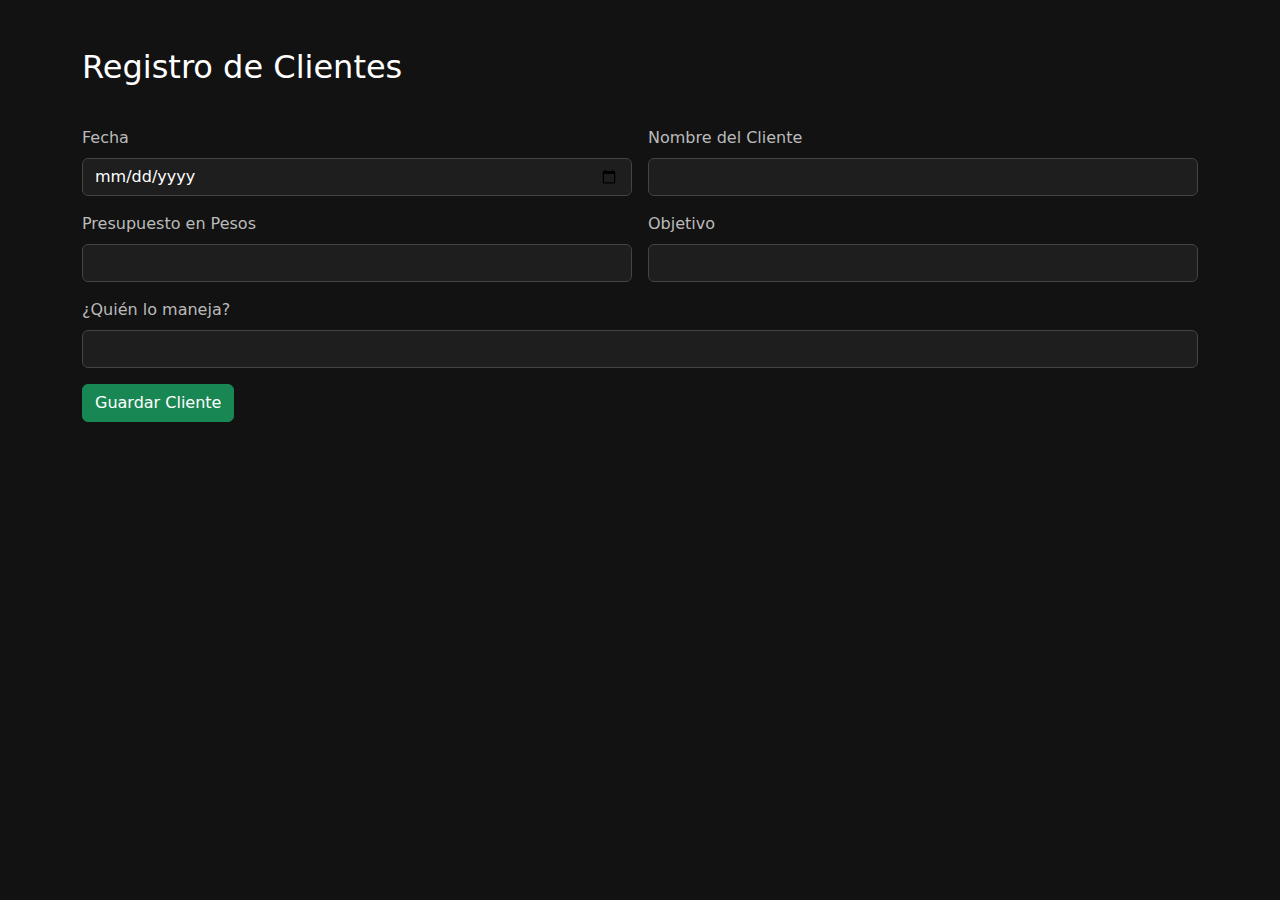
<file: clientes.html>
<!DOCTYPE html>
<html lang="es">
<head>
  <meta charset="UTF-8">
  <title>Clientes</title>
  <link href="https://cdn.jsdelivr.net/npm/bootstrap@5.3.3/dist/css/bootstrap.min.css" rel="stylesheet">
  <link href="https://cdn.materialdesignicons.com/7.2.96/css/materialdesignicons.min.css" rel="stylesheet">
  <style>
    body { 
      background-color: #121212; 
      color: white; 
    }
    .form-control, .form-select { 
      background-color: #1e1e1e; 
      color: white; 
      border: 1px solid #444; 
    }
    .form-label { 
      color: #bbb; 
    }
    /* Estilos para el popup */
    .popup-overlay {
      position: fixed;
      top: 0;
      left: 0;
      width: 100%;
      height: 100%;
      background: rgba(0, 0, 0, 0.8);
      display: none;
      justify-content: center;
      align-items: center;
      z-index: 9999;
    }
    .popup-content {
      background: #1e1e1e;
      border: 2px solid #28a745;
      border-radius: 10px;
      padding: 30px;
      text-align: center;
      max-width: 400px;
      animation: popupSlide 0.3s ease-in-out;
    }
    @keyframes popupSlide {
      from { transform: scale(0.8); opacity: 0; }
      to { transform: scale(1); opacity: 1; }
    }
    .popup-icon {
      font-size: 3rem;
      color: #28a745;
      margin-bottom: 15px;
    }
    .popup-title {
      color: #28a745;
      font-size: 1.5rem;
      font-weight: bold;
      margin-bottom: 15px;
    }
    .popup-buttons {
      margin-top: 20px;
    }
    .btn-popup {
      margin: 0 10px;
      min-width: 120px;
    }
  </style>
</head>
<body>
  <div class="container py-5">
    <h2><i class="mdi mdi-account-plus"></i> Registro de Clientes</h2>
    <form action="guarda_cliente.php" method="POST" class="mt-4 row g-3">
      <div class="col-md-6">
        <label class="form-label">Fecha</label>
        <input type="date" class="form-control" name="fecha" required>
      </div>
      <div class="col-md-6">
        <label class="form-label">Nombre del Cliente</label>
        <input type="text" class="form-control" name="nombre_cliente" required>
      </div>
      <div class="col-md-6">
        <label class="form-label">Presupuesto en Pesos</label>
        <input type="number" class="form-control" name="presupuesto" required>
      </div>
      <div class="col-md-6">
        <label class="form-label">Objetivo</label>
        <input type="text" class="form-control" name="objetivo" required>
      </div>
      <div class="col-md-12">
        <label class="form-label">¿Quién lo maneja?</label>
        <input type="text" class="form-control" name="manejador" required>
      </div>
      <div class="col-12">
        <button type="submit" class="btn btn-success"><i class="mdi mdi-content-save"></i> Guardar Cliente</button>
      </div>
    </form>
  </div>

  <!-- Popup de éxito -->
  <div id="popupOverlay" class="popup-overlay">
    <div class="popup-content">
      <div class="popup-icon">
        <i class="mdi mdi-check-circle"></i>
      </div>
      <div class="popup-title">¡REGISTRO EXITOSO!</div>
      <p class="text-light">El cliente ha sido registrado correctamente.</p>
      <div class="popup-buttons">
        <button type="button" class="btn btn-primary btn-popup" onclick="irAEstrategia()">
          <i class="mdi mdi-lightbulb-on-outline"></i> IR A CREAR ESTRATEGIA
        </button>
        <button type="button" class="btn btn-secondary btn-popup" onclick="cerrarPopup()">
          <i class="mdi mdi-close"></i> CERRAR
        </button>
      </div>
    </div>
  </div>

  <script>
    // Verificar si hay parámetro de éxito en la URL
    const urlParams = new URLSearchParams(window.location.search);
    if (urlParams.get('registro') === 'exitoso') {
      mostrarPopup();
      // Limpiar la URL sin recargar la página
      window.history.replaceState({}, document.title, window.location.pathname);
    }

    function mostrarPopup() {
      document.getElementById('popupOverlay').style.display = 'flex';
    }

    function cerrarPopup() {
      document.getElementById('popupOverlay').style.display = 'none';
    }

    function irAEstrategia() {
      window.location.href = 'estrategia.html';
    }

    // Cerrar popup al hacer clic fuera del contenido
    document.getElementById('popupOverlay').addEventListener('click', function(e) {
      if (e.target === this) {
        cerrarPopup();
      }
    });

    // Cerrar popup con tecla Escape
    document.addEventListener('keydown', function(e) {
      if (e.key === 'Escape') {
        cerrarPopup();
      }
    });
  </script>
</body>
</html>
</file>
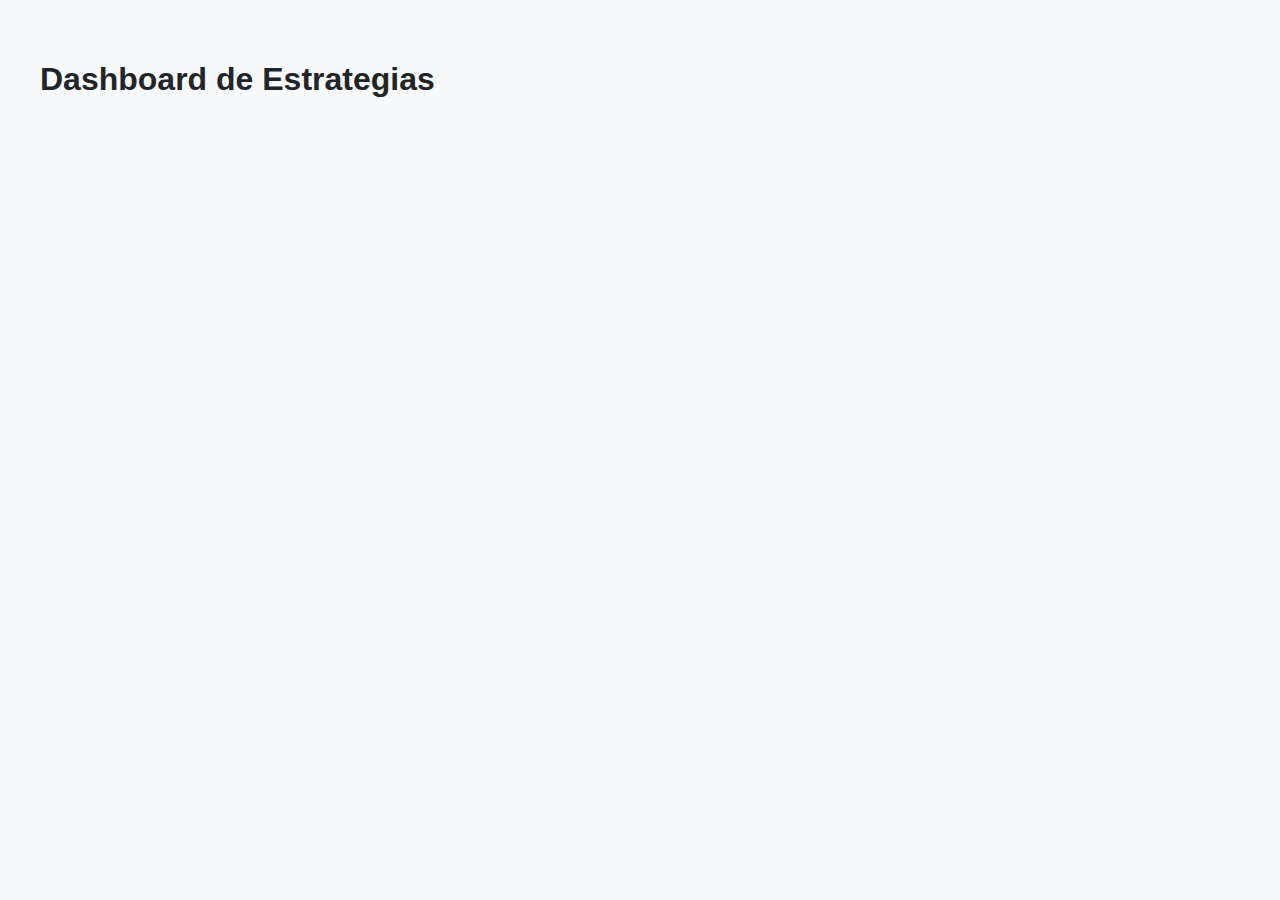
<file: dashboard.html>
<!DOCTYPE html>
<html lang="es">
<head>
  <meta charset="UTF-8">
  <title>Dashboard</title>
  <link rel="stylesheet" href="style.css">
</head>
<body>
  <h1>Dashboard de Estrategias</h1>
  <div id="contenedor"></div>

  <script>
    fetch('obtener.php')
      .then(response => response.json())
      .then(data => {
        const contenedor = document.getElementById('contenedor');
        data.forEach(item => {
          const div = document.createElement('div');
          div.classList.add('estrategia');
          div.innerHTML = `
            <h3>${item.nombre}</h3>
            <p><strong>Cliente:</strong> ${item.cliente}</p>
            <p><strong>Descripción:</strong> ${item.descripcion}</p>
            <p><strong>Objetivos:</strong> ${item.objetivos}</p>
            <p><strong>Tipo:</strong> ${item.tipo}</p>
            <p><strong>Presupuesto:</strong> $${item.presupuesto}</p>
            <p><strong>Inicio:</strong> ${item.fecha_inicio} | <strong>Fin:</strong> ${item.fecha_fin}</p>
            <p><strong>KPIs:</strong> ${item.kpis}</p>
            <p><strong>Plataformas:</strong> ${item.plataformas}</p>
            <p><strong>Audiencia:</strong> ${item.audiencia}</p>
            <hr>
          `;
          contenedor.appendChild(div);
        });
      });
  </script>
</body>
</html>
</file>
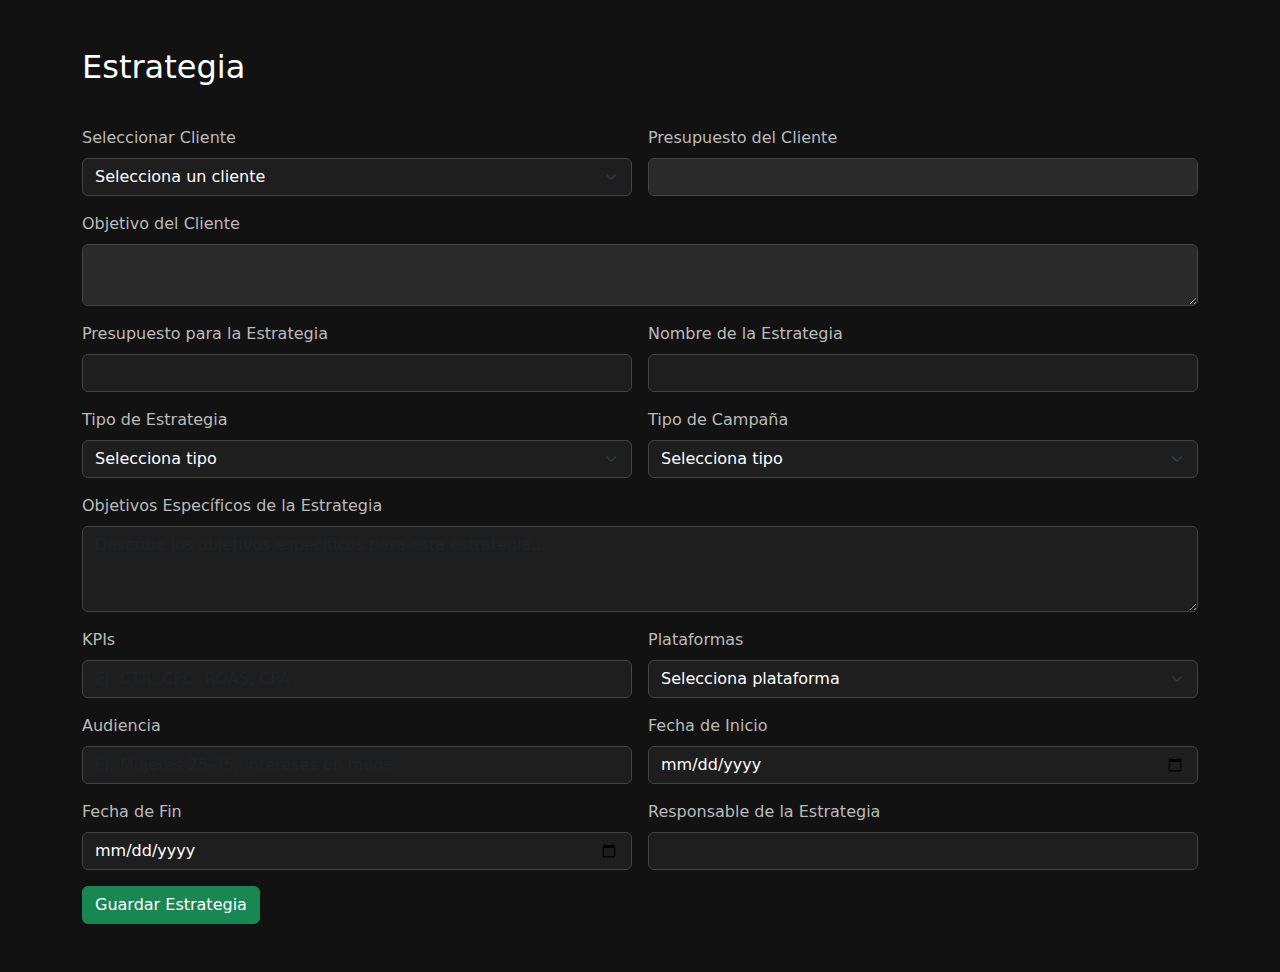
<file: estrategia.html>
<!DOCTYPE html>
<html lang="es">
<head>
  <meta charset="UTF-8">
  <title>Estrategia</title>
  <link href="https://cdn.jsdelivr.net/npm/bootstrap@5.3.3/dist/css/bootstrap.min.css" rel="stylesheet">
  <link href="https://cdn.materialdesignicons.com/7.2.96/css/materialdesignicons.min.css" rel="stylesheet">
  <style>
    body { background-color: #121212; color: white; }
    .form-control, .form-select { background-color: #1e1e1e; color: white; border: 1px solid #444; }
    .form-label { color: #bbb; }
    .readonly-field { background-color: #2a2a2a !important; color: #ccc; }
    
    /* Estilos para el popup */
    .popup-overlay {
      position: fixed;
      top: 0;
      left: 0;
      width: 100%;
      height: 100%;
      background: rgba(0, 0, 0, 0.8);
      display: none;
      justify-content: center;
      align-items: center;
      z-index: 9999;
    }
    .popup-content {
      background: #1e1e1e;
      border: 2px solid #28a745;
      border-radius: 10px;
      padding: 30px;
      text-align: center;
      max-width: 400px;
      animation: popupSlide 0.3s ease-in-out;
    }
    @keyframes popupSlide {
      from { transform: scale(0.8); opacity: 0; }
      to { transform: scale(1); opacity: 1; }
    }
    .popup-icon {
      font-size: 3rem;
      color: #28a745;
      margin-bottom: 15px;
    }
    .popup-title {
      color: #28a745;
      font-size: 1.5rem;
      font-weight: bold;
      margin-bottom: 15px;
    }
  </style>
</head>
<body>
  <div class="container py-5">
    <h2><i class="mdi mdi-lightbulb-on-outline"></i> Estrategia</h2>

    <form action="guardar_estrategia.php" method="POST" class="row g-3 mt-4">
      <div class="col-md-6">
        <label class="form-label">Seleccionar Cliente</label>
        <select name="cliente_id" id="clienteSelect" class="form-select" required onchange="cargarDatosCliente()">
          <option value="">Selecciona un cliente</option>
        </select>
      </div>

      <div class="col-md-6">
        <label class="form-label">Presupuesto del Cliente</label>
        <input type="number" class="form-control readonly-field" id="presupuestoCliente" name="presupuesto_cliente" readonly>
      </div>

      <div class="col-md-12">
        <label class="form-label">Objetivo del Cliente</label>
        <textarea class="form-control readonly-field" id="objetivoCliente" name="objetivo_cliente" rows="2" readonly></textarea>
      </div>

      <div class="col-md-6">
        <label class="form-label">Presupuesto para la Estrategia</label>
        <input type="number" class="form-control" name="presupuesto_estrategia" required>
      </div>

      <div class="col-md-6">
        <label class="form-label">Nombre de la Estrategia</label>
        <input type="text" class="form-control" name="nombre_estrategia" required>
      </div>

      <div class="col-md-6">
        <label class="form-label">Tipo de Estrategia</label>
        <select class="form-select" name="tipo_estrategia" required>
          <option value="">Selecciona tipo</option>
          <option value="Brand Awareness">Brand Awareness</option>
          <option value="Lead Generation">Lead Generation</option>
          <option value="Conversiones">Conversiones</option>
          <option value="Traffic">Traffic</option>
          <option value="Engagement">Engagement</option>
          <option value="App Install">App Install</option>
        </select>
      </div>

      <div class="col-md-6">
        <label class="form-label">Tipo de Campaña</label>
        <select class="form-select" name="tipo_campana" required>
          <option value="">Selecciona tipo</option>
          <option value="Search">Search</option>
          <option value="Display">Display</option>
          <option value="Video">Video</option>
          <option value="Shopping">Shopping</option>
          <option value="Social Media">Social Media</option>
          <option value="Remarketing">Remarketing</option>
        </select>
      </div>

      <div class="col-md-12">
        <label class="form-label">Objetivos Específicos de la Estrategia</label>
        <textarea class="form-control" name="objetivos_estrategia" rows="3" placeholder="Describe los objetivos específicos para esta estrategia..." required></textarea>
      </div>

      <div class="col-md-6">
        <label class="form-label">KPIs</label>
        <input type="text" class="form-control" name="kpis" placeholder="Ej: CTR, CPC, ROAS, CPA" required>
      </div>

      <div class="col-md-6">
        <label class="form-label">Plataformas</label>
        <select class="form-select" name="plataformas" required>
          <option value="">Selecciona plataforma</option>
          <option value="Google Ads">Google Ads</option>
          <option value="Facebook Ads">Facebook Ads</option>
          <option value="Instagram Ads">Instagram Ads</option>
          <option value="LinkedIn Ads">LinkedIn Ads</option>
          <option value="TikTok Ads">TikTok Ads</option>
          <option value="YouTube Ads">YouTube Ads</option>
          <option value="Multi-plataforma">Multi-plataforma</option>
        </select>
      </div>

      <div class="col-md-6">
        <label class="form-label">Audiencia</label>
        <input type="text" class="form-control" name="audiencia" placeholder="Ej: Mujeres 25-45, intereses en moda" required>
      </div>

      <div class="col-md-6">
        <label class="form-label">Fecha de Inicio</label>
        <input type="date" class="form-control" name="fecha_inicio" required>
      </div>

      <div class="col-md-6">
        <label class="form-label">Fecha de Fin</label>
        <input type="date" class="form-control" name="fecha_fin" required>
      </div>

      <div class="col-md-6">
        <label class="form-label">Responsable de la Estrategia</label>
        <input type="text" class="form-control" name="responsable" required>
      </div>

      <div class="col-12">
        <button type="submit" class="btn btn-success">
          <i class="mdi mdi-content-save"></i> Guardar Estrategia
        </button>
      </div>
    </form>
  </div>

  <!-- Popup de éxito -->
 <div id="popupOverlay" class="popup-overlay">
  <div class="popup-content">
    <div class="popup-icon">
      <i class="mdi mdi-check-circle"></i>
    </div>
    <div class="popup-title">¡ESTRATEGIA GUARDADA EXITOSAMENTE!</div>
    <p class="text-light">La estrategia ha sido registrada correctamente. ¿Qué quieres hacer ahora?</p>
    <div class="popup-buttons mt-3">
      <button type="button" class="btn btn-primary me-2" onclick="irAVerEstrategias()">
        <i class="mdi mdi-eye"></i> VER ESTRATEGIAS
      </button>
      <button type="button" class="btn btn-secondary" onclick="cerrarPopup()">
        <i class="mdi mdi-close"></i> CERRAR
      </button>
    </div>
  </div>
</div>
  <script>
    // Variables globales
    let clientes = [];

    // Cargar clientes al cargar la página
    document.addEventListener('DOMContentLoaded', function() {
      cargarClientes();
      
      // Verificar si hay parámetro de éxito en la URL
      const urlParams = new URLSearchParams(window.location.search);
      if (urlParams.get('exito') === '1') {
        mostrarPopup();
        // Limpiar la URL sin recargar la página
        window.history.replaceState({}, document.title, window.location.pathname);
      }
      
      // Verificar si viene un cliente preseleccionado
      const clienteId = urlParams.get('cliente_id');
      if (clienteId) {
        // Esperar a que se carguen los clientes y luego preseleccionar
        setTimeout(() => {
          preseleccionarCliente(clienteId);
        }, 500);
      }
    });

    // Función para cargar la lista de clientes
    function cargarClientes() {
      fetch('obtener_clientes.php')
        .then(response => response.json())
        .then(data => {
          clientes = data;
          const select = document.getElementById('clienteSelect');
          
          // Limpiar opciones existentes (excepto la primera)
          select.innerHTML = '<option value="">Selecciona un cliente</option>';
          
          // Agregar clientes al select
          data.forEach(cliente => {
            const option = document.createElement('option');
            option.value = cliente.id;
            option.textContent = cliente.nombre_cliente;
            select.appendChild(option);
          });
        })
        .catch(error => {
          console.error('Error al cargar clientes:', error);
          alert('Error al cargar la lista de clientes');
        });
    }

    // Función para cargar datos del cliente seleccionado
    function cargarDatosCliente() {
      const clienteId = document.getElementById('clienteSelect').value;
      
      if (clienteId === '') {
        // Limpiar campos si no hay cliente seleccionado
        document.getElementById('presupuestoCliente').value = '';
        document.getElementById('objetivoCliente').value = '';
        return;
      }

      // Buscar el cliente en el array
      const cliente = clientes.find(c => c.id == clienteId);
      
      if (cliente) {
        document.getElementById('presupuestoCliente').value = cliente.presupuesto;
        document.getElementById('objetivoCliente').value = cliente.objetivo;
      }
    }

    // Funciones para el popup
    function mostrarPopup() {
      document.getElementById('popupOverlay').style.display = 'flex';
    }

    function cerrarPopup() {
      document.getElementById('popupOverlay').style.display = 'none';
    }

    function crearNuevaEstrategia() {
      // Limpiar el formulario
      document.querySelector('form').reset();
      document.getElementById('presupuestoCliente').value = '';
      document.getElementById('objetivoCliente').value = '';
      cerrarPopup();
    }
function irAVerEstrategias() {
  const clienteId = document.getElementById('clienteSelect').value;
  if (clienteId) {
    window.location.href = `ver_estrategias.html?cliente_id=${clienteId}`;
  } else {
    window.location.href = 'ver_estrategias.html';
  }
}
    // Función para preseleccionar un cliente
    function preseleccionarCliente(clienteId) {
      const select = document.getElementById('clienteSelect');
      select.value = clienteId;
      
      // Cargar automáticamente los datos del cliente
      cargarDatosCliente();
      
      // Scroll suave al formulario
      select.scrollIntoView({ behavior: 'smooth', block: 'center' });
      
      // Highlight del campo seleccionado
      select.style.border = '2px solid #28a745';
      setTimeout(() => {
        select.style.border = '1px solid #444';
      }, 2000);
    }

    // Cerrar popup al hacer clic fuera del contenido
    document.getElementById('popupOverlay').addEventListener('click', function(e) {
      if (e.target === this) {
        cerrarPopup();
      }
    });

    // Cerrar popup con tecla Escape
    document.addEventListener('keydown', function(e) {
      if (e.key === 'Escape') {
        cerrarPopup();
      }
    });
  </script>
</body>
</html>
</file>
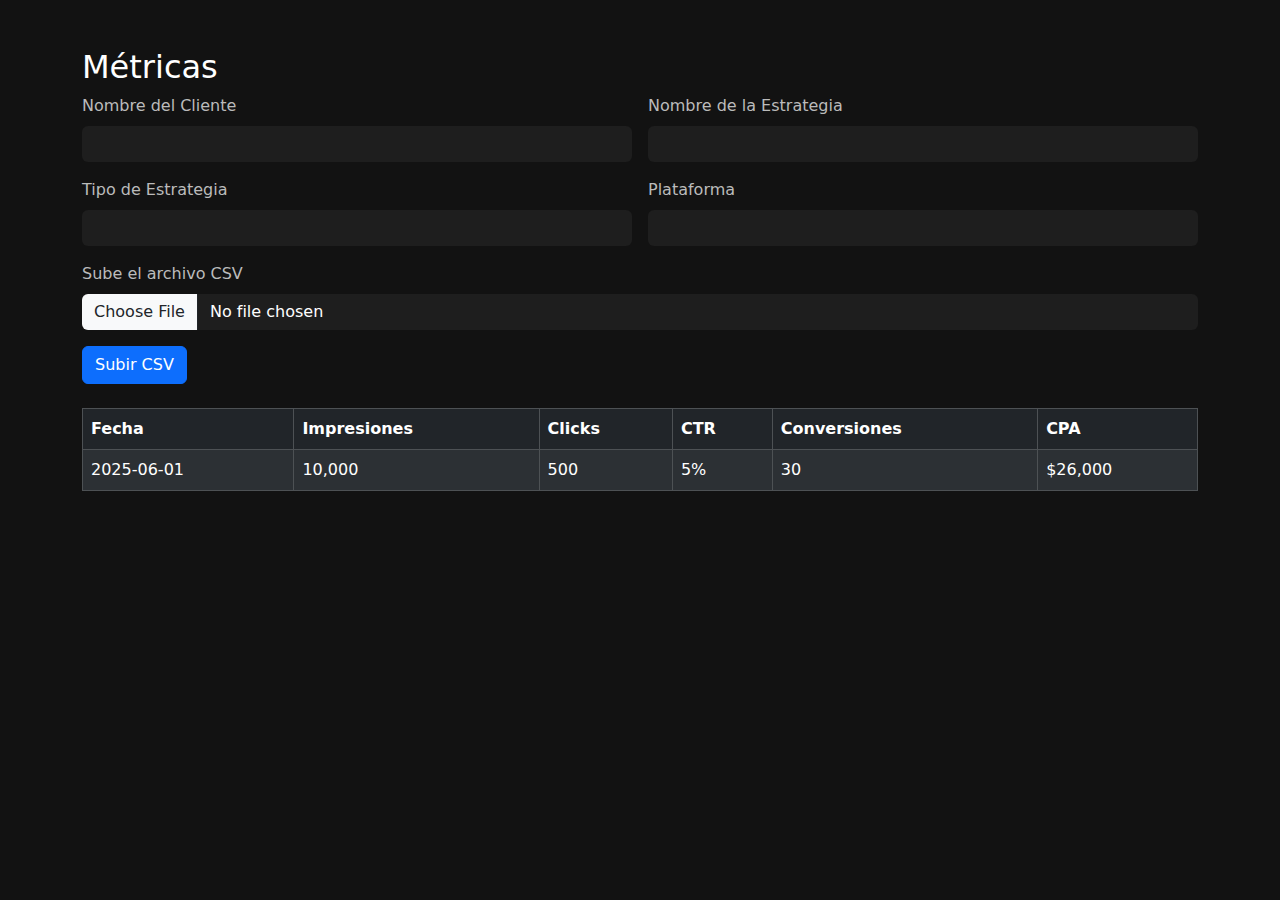
<file: metricas.html>
<!DOCTYPE html>
<html lang="es">
<head>
  <meta charset="UTF-8">
  <title>Métricas</title>
  <link href="https://cdn.jsdelivr.net/npm/bootstrap@5.3.3/dist/css/bootstrap.min.css" rel="stylesheet">
  <link href="https://cdn.materialdesignicons.com/7.2.96/css/materialdesignicons.min.css" rel="stylesheet">
  <style>
    body { background-color: #121212; color: white; }
    .form-control, .form-select { background-color: #1e1e1e; color: white; border: none; }
    .form-label { color: #bbb; }
    table { color: white; }
    thead { color: #0dcaf0; }
  </style>
</head>
<body>
  <div class="container py-5">
    <h2><i class="mdi mdi-chart-bar"></i> Métricas</h2>
    <form action="subir_csv.php" method="POST" enctype="multipart/form-data" class="mb-4">
      <div class="row g-3">
        <div class="col-md-6">
          <label class="form-label">Nombre del Cliente</label>
          <input type="text" class="form-control" name="cliente" required>
        </div>
        <div class="col-md-6">
          <label class="form-label">Nombre de la Estrategia</label>
          <input type="text" class="form-control" name="estrategia" required>
        </div>
        <div class="col-md-6">
          <label class="form-label">Tipo de Estrategia</label>
          <input type="text" class="form-control" name="tipo_estrategia" required>
        </div>
        <div class="col-md-6">
          <label class="form-label">Plataforma</label>
          <input type="text" class="form-control" name="plataforma" required>
        </div>
        <div class="col-md-12">
          <label class="form-label">Sube el archivo CSV</label>
          <input type="file" class="form-control" name="archivo_csv" accept=".csv" required>
        </div>
        <div class="col-12">
          <button type="submit" class="btn btn-primary"><i class="mdi mdi-upload"></i> Subir CSV</button>
        </div>
      </div>
    </form>

    <!-- Simulación de tabla renderizada (esto luego se hace dinámico con PHP) -->
    <div class="table-responsive">
      <table class="table table-dark table-striped table-bordered">
        <thead>
          <tr>
            <th>Fecha</th>
            <th>Impresiones</th>
            <th>Clicks</th>
            <th>CTR</th>
            <th>Conversiones</th>
            <th>CPA</th>
          </tr>
        </thead>
        <tbody>
          <tr>
            <td>2025-06-01</td>
            <td>10,000</td>
            <td>500</td>
            <td>5%</td>
            <td>30</td>
            <td>$26,000</td>
          </tr>
          <!-- Más filas dinámicamente con PHP -->
        </tbody>
      </table>
    </div>
  </div>
</body>
</html>
</file>
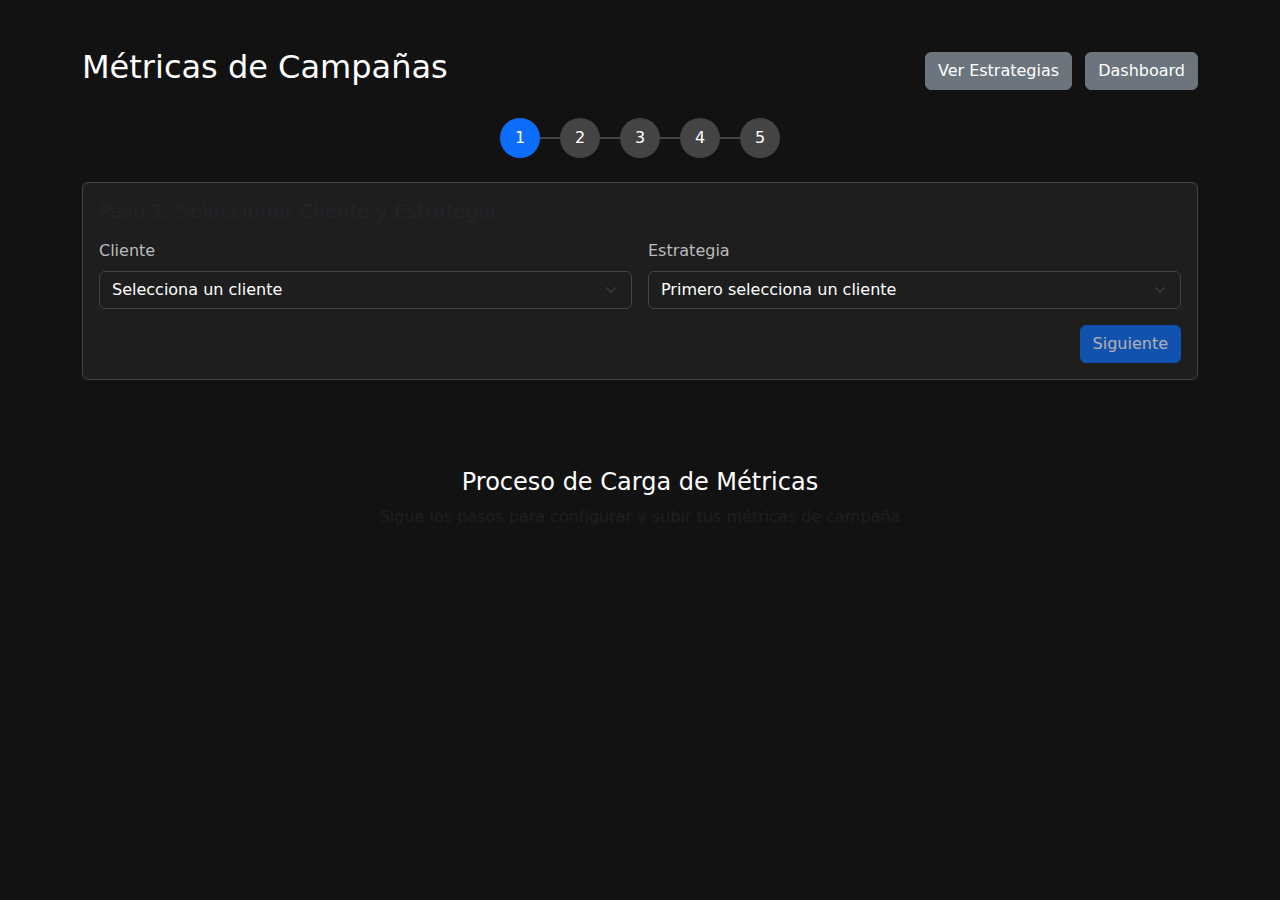
<file: metricas_corregido.html>
<!DOCTYPE html>
<html lang="es">
<head>
  <meta charset="UTF-8">
  <title>Métricas</title>
  <link href="https://cdn.jsdelivr.net/npm/bootstrap@5.3.3/dist/css/bootstrap.min.css" rel="stylesheet">
  <link href="https://cdn.materialdesignicons.com/7.2.96/css/materialdesignicons.min.css" rel="stylesheet">
  <style>
    body { background-color: #121212; color: white; }
    .form-control, .form-select { background-color: #1e1e1e; color: white; border: 1px solid #444; }
    .form-label { color: #bbb; }
    .readonly-field { background-color: #2a2a2a !important; color: #ccc; }
    .card {
      background-color: #1e1e1e;
      border: 1px solid #444;
    }
    .strategy-info {
      background: linear-gradient(135deg, #667eea 0%, #764ba2 100%);
      border-radius: 10px;
      padding: 15px;
      margin-bottom: 20px;
    }
    table { color: white; }
    thead { color: #0dcaf0; background-color: #1e1e1e; }
    .table-dark { background-color: #1e1e1e; }
    .table-dark td, .table-dark th { border-color: #444; }
    .csv-preview {
      max-height: 400px;
      overflow-y: auto;
      border: 1px solid #444;
      border-radius: 5px;
    }
    .upload-area {
      border: 2px dashed #444;
      border-radius: 10px;
      padding: 30px;
      text-align: center;
      transition: all 0.3s;
      cursor: pointer;
    }
    .upload-area:hover {
      border-color: #0d6efd;
      background-color: rgba(13, 110, 253, 0.1);
    }
    .upload-area.dragover {
      border-color: #28a745;
      background-color: rgba(40, 167, 69, 0.1);
    }
    
    /* Nuevos estilos para etapas y métricas */
    .etapa-card {
      background: linear-gradient(135deg, #ff6b6b 0%, #ee5a24 100%);
      border: none;
      color: white;
      border-radius: 15px;
      padding: 20px;
      margin-bottom: 20px;
      transition: transform 0.2s;
    }
    .etapa-card:hover {
      transform: translateY(-3px);
    }
    .etapa-selector {
      cursor: pointer;
      border: 2px solid #444;
      border-radius: 10px;
      padding: 15px;
      margin: 10px;
      transition: all 0.3s;
      text-align: center;
    }
    .etapa-selector:hover {
      border-color: #0d6efd;
      background-color: rgba(13, 110, 253, 0.1);
    }
    .etapa-selector.selected {
      border-color: #28a745;
      background-color: rgba(40, 167, 69, 0.2);
    }
    .metrica-tag {
      display: inline-block;
      background-color: #6c757d;
      color: white;
      padding: 5px 10px;
      border-radius: 15px;
      margin: 3px;
      cursor: pointer;
      transition: all 0.2s;
    }
    .metrica-tag:hover {
      background-color: #0d6efd;
    }
    .metrica-tag.selected {
      background-color: #28a745;
    }
    .step-indicator {
      display: flex;
      justify-content: center;
      margin-bottom: 30px;
    }
    .step {
      width: 40px;
      height: 40px;
      border-radius: 50%;
      background-color: #444;
      color: white;
      display: flex;
      align-items: center;
      justify-content: center;
      margin: 0 10px;
      position: relative;
    }
    .step.active {
      background-color: #0d6efd;
    }
    .step.completed {
      background-color: #28a745;
    }
    .step::after {
      content: '';
      position: absolute;
      top: 50%;
      left: 100%;
      width: 30px;
      height: 2px;
      background-color: #444;
      transform: translateY(-50%);
    }
    .step:last-child::after {
      display: none;
    }
    .step.completed::after {
      background-color: #28a745;
    }
    
    /* Estilos para el popup */
    .popup-overlay {
      position: fixed;
      top: 0;
      left: 0;
      width: 100%;
      height: 100%;
      background: rgba(0, 0, 0, 0.8);
      display: none;
      justify-content: center;
      align-items: center;
      z-index: 9999;
    }
    .popup-content {
      background: #1e1e1e;
      border: 2px solid #28a745;
      border-radius: 15px;
      padding: 40px;
      text-align: center;
      max-width: 450px;
      animation: popupSlide 0.3s ease-in-out;
      box-shadow: 0 10px 30px rgba(0, 0, 0, 0.5);
    }
    @keyframes popupSlide {
      from { transform: scale(0.8); opacity: 0; }
      to { transform: scale(1); opacity: 1; }
    }
    .popup-icon {
      font-size: 4rem;
      color: #28a745;
      margin-bottom: 20px;
      animation: bounce 2s infinite;
    }
    
    @keyframes bounce {
      0%, 20%, 50%, 80%, 100% { transform: translateY(0); }
      40% { transform: translateY(-10px); }
      60% { transform: translateY(-5px); }
    }
    .popup-title {
      color: #28a745;
      font-size: 1.5rem;
      font-weight: bold;
      margin-bottom: 15px;
    }
    .file-info {
      background-color: #2a2a2a;
      border-radius: 5px;
      padding: 10px;
      margin: 10px 0;
    }
  </style>
</head>
<body>
  <div class="container py-5">
    <!-- Header -->
    <div class="d-flex justify-content-between align-items-center mb-4">
      <h2><i class="mdi mdi-chart-bar"></i> Métricas de Campañas</h2>
      <div>
        <a href="ver_estrategias.html" class="btn btn-secondary me-2">
          <i class="mdi mdi-lightbulb-multiple-outline"></i> Ver Estrategias
        </a>
        <a href="index.html" class="btn btn-secondary">
          <i class="mdi mdi-home"></i> Dashboard
        </a>
      </div>
    </div>

    <!-- Indicador de pasos -->
    <div class="step-indicator mb-4">
      <div class="step active" id="step1">1</div>
      <div class="step" id="step2">2</div>
      <div class="step" id="step3">3</div>
      <div class="step" id="step4">4</div>
      <div class="step" id="step5">5</div>
    </div>

    <!-- Paso 1: Selectores de Cliente y Estrategia -->
    <div id="paso1" class="card mb-4">
      <div class="card-body">
        <h5 class="card-title mb-3">
          <i class="mdi mdi-account-group"></i> Paso 1: Seleccionar Cliente y Estrategia
        </h5>
        <div class="row g-3">
          <div class="col-md-6">
            <label class="form-label">Cliente</label>
            <select id="clienteSelect" class="form-select" onchange="cargarEstrategiasCliente()" required>
              <option value="">Selecciona un cliente</option>
            </select>
          </div>
          <div class="col-md-6">
            <label class="form-label">Estrategia</label>
            <select id="estrategiaSelect" class="form-select" onchange="cargarDatosEstrategia()" required>
              <option value="">Primero selecciona un cliente</option>
            </select>
          </div>
        </div>
        <div class="text-end mt-3">
          <button class="btn btn-primary" onclick="siguientePaso(2)" id="btnPaso1" disabled>
            Siguiente <i class="mdi mdi-arrow-right"></i>
          </button>
        </div>
      </div>
    </div>

    <!-- Información de la Estrategia Seleccionada -->
    <div id="infoEstrategia" class="strategy-info" style="display: none;">
      <h5 class="text-white mb-3">
        <i class="mdi mdi-lightbulb-on"></i> 
        Información de la Estrategia
      </h5>
      <div class="row text-white">
        <div class="col-md-6">
          <p class="mb-1"><strong>Cliente:</strong> <span id="nombreCliente"></span></p>
          <p class="mb-1"><strong>Estrategia:</strong> <span id="nombreEstrategia"></span></p>
          <p class="mb-0"><strong>Tipo:</strong> <span id="tipoEstrategia"></span></p>
        </div>
        <div class="col-md-6">
          <p class="mb-1"><strong>Plataforma:</strong> <span id="plataformaEstrategia"></span></p>
          <p class="mb-1"><strong>Presupuesto:</strong> <span id="presupuestoEstrategia"></span></p>
          <p class="mb-0"><strong>KPIs:</strong> <span id="kpisEstrategia"></span></p>
        </div>
      </div>
    </div>

    <!-- Paso 2: Selección de Etapa del Funnel -->
    <div id="paso2" class="card mb-4" style="display: none;">
      <div class="card-body">
        <h5 class="card-title mb-3">
          <i class="mdi mdi-target"></i> Paso 2: Selecciona la Etapa del Funnel
        </h5>
        <div class="row">
          <div class="col-md-4">
            <div class="etapa-selector" onclick="seleccionarEtapa('TOFU')" id="etapa-TOFU">
              <h6><i class="mdi mdi-bullhorn"></i> TOFU</h6>
              <p class="mb-0"><strong>Top of Funnel</strong></p>
              <small>Awareness / Interacción</small>
            </div>
          </div>
          <div class="col-md-4">
            <div class="etapa-selector" onclick="seleccionarEtapa('MOFU')" id="etapa-MOFU">
              <h6><i class="mdi mdi-account-search"></i> MOFU</h6>
              <p class="mb-0"><strong>Middle of Funnel</strong></p>
              <small>Leads / Consideración</small>
            </div>
          </div>
          <div class="col-md-4">
            <div class="etapa-selector" onclick="seleccionarEtapa('BOFU')" id="etapa-BOFU">
              <h6><i class="mdi mdi-cart"></i> BOFU</h6>
              <p class="mb-0"><strong>Bottom of Funnel</strong></p>
              <small>Conversiones / ROAS</small>
            </div>
          </div>
        </div>
        <div class="d-flex justify-content-between mt-3">
          <button class="btn btn-secondary" onclick="anteriorPaso(1)">
            <i class="mdi mdi-arrow-left"></i> Anterior
          </button>
          <button class="btn btn-primary" onclick="siguientePaso(3)" id="btnPaso2" disabled>
            Siguiente <i class="mdi mdi-arrow-right"></i>
          </button>
        </div>
      </div>
    </div>

    <!-- Paso 3: Selección de Tipo de Métrica -->
    <div id="paso3" class="card mb-4" style="display: none;">
      <div class="card-body">
        <h5 class="card-title mb-3">
          <i class="mdi mdi-chart-line"></i> Paso 3: Selecciona el Tipo de Métrica
        </h5>
        <div class="row">
          <div class="col-12">
            <div class="text-center mb-3">
              <div class="metrica-tag" onclick="seleccionarMetrica('Ecommerce')">
                <i class="mdi mdi-shopping"></i> Ecommerce
              </div>
              <div class="metrica-tag" onclick="seleccionarMetrica('Prospecting')">
                <i class="mdi mdi-account-search"></i> Prospecting
              </div>
              <div class="metrica-tag" onclick="seleccionarMetrica('Leads')">
                <i class="mdi mdi-account-plus"></i> Leads
              </div>
              <div class="metrica-tag" onclick="seleccionarMetrica('Remarketing')">
                <i class="mdi mdi-refresh"></i> Remarketing
              </div>
            </div>
            <div class="text-center mb-3">
              <div class="metrica-tag" onclick="seleccionarMetrica('Interaccion')">
                <i class="mdi mdi-heart"></i> Interacción
              </div>
              <div class="metrica-tag" onclick="seleccionarMetrica('Visitas al Perfil')">
                <i class="mdi mdi-account-circle"></i> Visitas al Perfil
              </div>
              <div class="metrica-tag" onclick="seleccionarMetrica('Mensajes a Whatsapp')">
                <i class="mdi mdi-whatsapp"></i> Mensajes a WhatsApp
              </div>
              <div class="metrica-tag" onclick="seleccionarMetrica('Formularios de contacto')">
                <i class="mdi mdi-form-select"></i> Formularios de contacto
              </div>
            </div>
          </div>
        </div>
        <div class="d-flex justify-content-between mt-3">
          <button class="btn btn-secondary" onclick="anteriorPaso(2)">
            <i class="mdi mdi-arrow-left"></i> Anterior
          </button>
          <button class="btn btn-primary" onclick="siguientePaso(4)" id="btnPaso3" disabled>
            Siguiente <i class="mdi mdi-arrow-right"></i>
          </button>
        </div>
      </div>
    </div>

    <!-- Paso 4: Configuración del Período -->
    <div id="paso4" class="card mb-4" style="display: none;">
      <div class="card-body">
        <h5 class="card-title mb-3">
          <i class="mdi mdi-calendar-range"></i> Paso 4: Configuración del Período
        </h5>
        <div class="row g-3">
          <div class="col-md-6">
            <label class="form-label">Período de las Métricas</label>
            <div class="row g-2">
              <div class="col-6">
                <input type="date" class="form-control" id="fechaInicio" required>
                <small class="text-muted">Fecha inicio</small>
              </div>
              <div class="col-6">
                <input type="date" class="form-control" id="fechaFin" required>
                <small class="text-muted">Fecha fin</small>
              </div>
            </div>
          </div>
          <div class="col-md-6">
            <label class="form-label">Descripción de las Métricas</label>
            <textarea class="form-control" id="descripcionMetricas" rows="3" placeholder="Describe el contenido de estas métricas..."></textarea>
          </div>
        </div>
        <div class="d-flex justify-content-between mt-3">
          <button class="btn btn-secondary" onclick="anteriorPaso(3)">
            <i class="mdi mdi-arrow-left"></i> Anterior
          </button>
          <button class="btn btn-primary" onclick="siguientePaso(5)" id="btnPaso4" disabled>
            Siguiente <i class="mdi mdi-arrow-right"></i>
          </button>
        </div>
      </div>
    </div>

    <!-- Paso 5: Subida del CSV -->
    <div id="paso5" style="display: none;">
      <form id="csvForm" enctype="multipart/form-data" class="mb-4">
        <!-- Campos ocultos -->
        <input type="hidden" id="cliente_id" name="cliente_id">
        <input type="hidden" id="estrategia_id" name="estrategia_id">
        <input type="hidden" id="cliente_nombre" name="cliente_nombre">
        <input type="hidden" id="estrategia_nombre" name="estrategia_nombre">
        <input type="hidden" id="tipo_estrategia" name="tipo_estrategia">
        <input type="hidden" id="plataforma" name="plataforma">
        <input type="hidden" id="etapa_funnel" name="etapa_funnel">
        <input type="hidden" id="tipo_metrica" name="tipo_metrica">
        <input type="hidden" id="fecha_inicio" name="fecha_inicio">
        <input type="hidden" id="fecha_fin" name="fecha_fin">
        <input type="hidden" id="descripcion" name="descripcion">

        <div class="card">
          <div class="card-body">
            <h5 class="card-title mb-3">
              <i class="mdi mdi-upload"></i> Paso 5: Subir Archivo CSV
            </h5>
            
            <!-- Resumen de la configuración -->
            <div class="alert alert-info mb-4">
              <h6><i class="mdi mdi-information"></i> Resumen de Configuración:</h6>
              <div class="row">
                <div class="col-md-6">
                  <strong>Cliente:</strong> <span id="resumenCliente"></span><br>
                  <strong>Estrategia:</strong> <span id="resumenEstrategia"></span><br>
                  <strong>Etapa:</strong> <span id="resumenEtapa"></span>
                </div>
                <div class="col-md-6">
                  <strong>Tipo de Métrica:</strong> <span id="resumenMetrica"></span><br>
                  <strong>Período:</strong> <span id="resumenPeriodo"></span>
                </div>
              </div>
            </div>
            
            <!-- Área de subida de archivo -->
            <div id="uploadArea" class="upload-area" onclick="document.getElementById('csvFile').click()">
              <div id="uploadContent">
                <i class="mdi mdi-cloud-upload" style="font-size: 3rem; color: #0d6efd;"></i>
                <h5 class="mt-2">Haz clic para seleccionar archivo CSV</h5>
                <p class="text-muted">O arrastra y suelta tu archivo aquí</p>
                <small class="text-muted">Formatos soportados: .csv</small>
              </div>
              <input type="file" id="csvFile" name="csv_file" accept=".csv" style="display: none;" onchange="procesarCSV()">
            </div>

            <!-- Información del archivo -->
            <div id="fileInfo" style="display: none;" class="file-info">
              <div class="d-flex justify-content-between align-items-center">
                <div>
                  <i class="mdi mdi-file-table text-success"></i>
                  <strong id="fileName"></strong>
                  <span id="fileSize" class="text-muted"></span>
                </div>
                <button type="button" class="btn btn-sm btn-outline-danger" onclick="eliminarArchivo()">
                  <i class="mdi mdi-close"></i>
                </button>
              </div>
              <div class="mt-2">
                <small><strong>Filas:</strong> <span id="fileRows"></span> | <strong>Columnas:</strong> <span id="fileCols"></span></small>
              </div>
            </div>

            <!-- Botones de navegación y envío -->
            <div class="d-flex justify-content-between mt-4">
              <button type="button" class="btn btn-secondary" onclick="anteriorPaso(4)">
                <i class="mdi mdi-arrow-left"></i> Anterior
              </button>
              <button type="submit" class="btn btn-success btn-lg" id="btnSubir" style="display: none;">
                <i class="mdi mdi-upload"></i> Guardar Métricas
              </button>
            </div>
          </div>
        </div>
      </form>

      <!-- Vista previa del CSV -->
      <div id="csvPreview" style="display: none;" class="card">
        <div class="card-body">
          <h5 class="card-title">Vista Previa del CSV</h5>
          <div class="csv-preview">
            <div class="table-responsive">
              <table id="previewTable" class="table table-dark table-striped table-bordered table-sm">
                <thead id="previewHeader"></thead>
                <tbody id="previewBody"></tbody>
              </table>
            </div>
          </div>
          <small class="text-muted">Mostrando las primeras 10 filas</small>
        </div>
      </div>
    </div>

    <!-- Mensaje inicial -->
    <div id="mensajeInicial" class="text-center py-5">
      <i class="mdi mdi-chart-bar" style="font-size: 4rem; color: #666;"></i>
      <h4 class="mt-3">Proceso de Carga de Métricas</h4>
      <p class="text-muted">Sigue los pasos para configurar y subir tus métricas de campaña</p>
    </div>
  </div>

  <!-- Popup de éxito -->
  <div id="popupOverlay" class="popup-overlay">
    <div class="popup-content">
      <div class="popup-icon">
        <i class="mdi mdi-check-circle"></i>
      </div>
      <div class="popup-title">¡MÉTRICAS EXITOSAS!</div>
      <p class="text-light mb-3">
        Las métricas han sido procesadas y guardadas correctamente en la base de datos.
      </p>
      <div class="alert alert-success bg-success bg-opacity-25 border-success text-light mb-3">
        <i class="mdi mdi-check-circle"></i>
        <strong>Archivo procesado:</strong> <span id="archivoInfo">Archivo cargado</span><br>
        <strong>Cliente:</strong> <span id="clienteInfo">Cliente cargado</span><br>
        <strong>Estrategia:</strong> <span id="estrategiaInfo">Estrategia cargada</span><br>
        <strong>Etapa:</strong> <span id="etapaInfo">No especificado</span><br>
        <strong>Tipo:</strong> <span id="tipoInfo">No especificado</span>
      </div>
      <div class="popup-buttons mt-3">
        <button type="button" class="btn btn-primary btn-lg me-2" onclick="irAVerMetricas()">
          <i class="mdi mdi-chart-line"></i> IR A VER LAS MÉTRICAS
        </button>
        <button type="button" class="btn btn-success me-2" onclick="nuevasMetricas()">
          <i class="mdi mdi-plus"></i> NUEVAS MÉTRICAS
        </button>
        <button type="button" class="btn btn-secondary" onclick="cerrarPopup()">
          <i class="mdi mdi-close"></i> CERRAR
        </button>
      </div>
    </div>
  </div>

  <script>
    // DATOS SIMULADOS PARA DEMOSTRACIÓN
    const clientesSimulados = [
      { id: 1, nombre_cliente: "Empresa ABC" },
      { id: 2, nombre_cliente: "Corporación XYZ" },
      { id: 3, nombre_cliente: "StartUp 123" },
      { id: 4, nombre_cliente: "Negocio Digital" }
    ];

    const estrategiasSimuladas = {
      1: [
        {
          id: 101,
          cliente_id: 1,
          nombre_cliente: "Empresa ABC",
          nombre_estrategia: "Campaña Black Friday",
          tipo_estrategia: "Ecommerce",
          plataformas: "Facebook, Instagram",
          presupuesto_estrategia: "50000",
          kpis: "ROAS, CTR, Conversiones"
        },
        {
          id: 102,
          cliente_id: 1,
          nombre_cliente: "Empresa ABC",
          nombre_estrategia: "Prospecting Q1",
          tipo_estrategia: "Lead Generation",
          plataformas: "LinkedIn, Google Ads",
          presupuesto_estrategia: "30000",
          kpis: "CPL, CTR, Leads Calificados"
        }
      ],
      2: [
        {
          id: 201,
          cliente_id: 2,
          nombre_cliente: "Corporación XYZ",
          nombre_estrategia: "Brand Awareness",
          tipo_estrategia: "Branding",
          plataformas: "Facebook, Instagram, TikTok",
          presupuesto_estrategia: "75000",
          kpis: "Reach, Engagement, Brand Recall"
        }
      ],
      3: [
        {
          id: 301,
          cliente_id: 3,
          nombre_cliente: "StartUp 123",
          nombre_estrategia: "Lanzamiento Producto",
          tipo_estrategia: "Performance",
          plataformas: "Google Ads, Facebook",
          presupuesto_estrategia: "25000",
          kpis: "CPA, ROAS, Conversiones"
        }
      ],
      4: [
        {
          id: 401,
          cliente_id: 4,
          nombre_cliente: "Negocio Digital",
          nombre_estrategia: "Remarketing Campaign",
          tipo_estrategia: "Remarketing",
          plataformas: "Google Ads, Facebook, Instagram",
          presupuesto_estrategia: "40000",
          kpis: "ROAS, CTR, Frequency"
        }
      ]
    };

    let todosLosClientes = [];
    let todasLasEstrategias = [];
    let csvData = null;
    let estrategiaSeleccionada = null;
    let etapaSeleccionada = '';
    let metricaSeleccionada = '';
    let pasoActual = 1;

    // Cargar datos al inicializar
    document.addEventListener('DOMContentLoaded', function() {
      cargarClientes();
      
      // Verificar parámetros de URL
      const urlParams = new URLSearchParams(window.location.search);
      const clienteId = urlParams.get('cliente_id');
      const estrategiaId = urlParams.get('estrategia_id');
      const etapa = urlParams.get('etapa');
      const tipo = urlParams.get('tipo');
      const archivo = urlParams.get('archivo');
      
      // Verificar éxito y mostrar popup
      if (urlParams.get('exito') === '1') {
        // Llenar información del popup con los parámetros de URL
        if (archivo) {
          document.getElementById('archivoInfo').textContent = decodeURIComponent(archivo);
        }
        
        // Cargar información del cliente y estrategia si están disponibles
        if (clienteId && estrategiaId) {
          document.getElementById('cliente_id').value = clienteId;
          document.getElementById('estrategia_id').value = estrategiaId;
          
          // Cargar datos para mostrar en el popup
          setTimeout(() => {
            cargarDatosParaPopup(clienteId, estrategiaId, etapa, tipo);
          }, 500);
        }
        
        // Mostrar popup inmediatamente
        mostrarPopup();
        
        // Limpiar la URL sin recargar la página
        window.history.replaceState({}, document.title, window.location.pathname);
      }
      
      // Preseleccionar si vienen parámetros (para casos normales, no de éxito)
      if (clienteId && !urlParams.get('exito')) {
        setTimeout(() => {
          document.getElementById('clienteSelect').value = clienteId;
          cargarEstrategiasCliente();
          
          if (estrategiaId) {
            setTimeout(() => {
              document.getElementById('estrategiaSelect').value = estrategiaId;
              cargarDatosEstrategia();
            }, 500);
          }
        }, 500);
      }

      // Configurar event listeners para fechas
      document.getElementById('fechaInicio').addEventListener('change', validarFechas);
      document.getElementById('fechaFin').addEventListener('change', validarFechas);
      document.getElementById('descripcionMetricas').addEventListener('input', validarFechas);

      // Configurar drag & drop
      setupDragAndDrop();
    });

    // Cargar lista de clientes (simulados)
    function cargarClientes() {
      try {
        // Simular datos de clientes
        todosLosClientes = clientesSimulados;
        const select = document.getElementById('clienteSelect');
        
        clientesSimulados.forEach(cliente => {
          const option = document.createElement('option');
          option.value = cliente.id;
          option.textContent = cliente.nombre_cliente;
          select.appendChild(option);
        });
      } catch (error) {
        console.error('Error al cargar clientes:', error);
      }
    }

    // Cargar estrategias del cliente seleccionado
    function cargarEstrategiasCliente() {
      const clienteId = document.getElementById('clienteSelect').value;
      const estrategiaSelect = document.getElementById('estrategiaSelect');
      
      // Limpiar estrategias
      estrategiaSelect.innerHTML = '<option value="">Selecciona una estrategia</option>';
      document.getElementById('infoEstrategia').style.display = 'none';
      document.getElementById('btnPaso1').disabled = true;
      
      if (!clienteId) {
        estrategiaSelect.innerHTML = '<option value="">Primero selecciona un cliente</option>';
        return;
      }

      try {
        // Simular carga de estrategias
        const estrategias = estrategiasSimuladas[clienteId] || [];
        todasLasEstrategias = estrategias;
        
        if (estrategias.length === 0) {
          estrategiaSelect.innerHTML = '<option value="">No hay estrategias para este cliente</option>';
          return;
        }
        
        estrategias.forEach(estrategia => {
          const option = document.createElement('option');
          option.value = estrategia.id;
          option.textContent = `${estrategia.nombre_estrategia} (${estrategia.tipo_estrategia})`;
          estrategiaSelect.appendChild(option);
        });
      } catch (error) {
        console.error('Error al cargar estrategias:', error);
      }
    }

    // Cargar datos de la estrategia seleccionada
    function cargarDatosEstrategia() {
      const estrategiaId = document.getElementById('estrategiaSelect').value;
      
      if (!estrategiaId) {
        document.getElementById('infoEstrategia').style.display = 'none';
        document.getElementById('btnPaso1').disabled = true;
        return;
      }

      // Buscar la estrategia en el array
      estrategiaSeleccionada = todasLasEstrategias.find(e => e.id == estrategiaId);
      
      if (estrategiaSeleccionada) {
        // Mostrar información de la estrategia
        document.getElementById('nombreCliente').textContent = estrategiaSeleccionada.nombre_cliente;
        document.getElementById('nombreEstrategia').textContent = estrategiaSeleccionada.nombre_estrategia;
        document.getElementById('tipoEstrategia').textContent = estrategiaSeleccionada.tipo_estrategia;
        document.getElementById('plataformaEstrategia').textContent = estrategiaSeleccionada.plataformas;
        document.getElementById('presupuestoEstrategia').textContent = ' + parseFloat(estrategiaSeleccionada.presupuesto_estrategia).toLocaleString();
        document.getElementById('kpisEstrategia').textContent = estrategiaSeleccionada.kpis;
        
        // Llenar campos ocultos del formulario
        document.getElementById('cliente_id').value = estrategiaSeleccionada.cliente_id;
        document.getElementById('estrategia_id').value = estrategiaSeleccionada.id;
        document.getElementById('cliente_nombre').value = estrategiaSeleccionada.nombre_cliente;
        document.getElementById('estrategia_nombre').value = estrategiaSeleccionada.nombre_estrategia;
        document.getElementById('tipo_estrategia').value = estrategiaSeleccionada.tipo_estrategia;
        document.getElementById('plataforma').value = estrategiaSeleccionada.plataformas;
        
        // Mostrar información y habilitar siguiente paso
        document.getElementById('infoEstrategia').style.display = 'block';
        document.getElementById('btnPaso1').disabled = false;
        document.getElementById('mensajeInicial').style.display = 'none';
      }
    }

    // Funciones de navegación entre pasos
    function siguientePaso(paso) {
      // Ocultar paso actual
      document.getElementById(`paso${pasoActual}`).style.display = 'none';
      
      // Marcar paso actual como completado
      document.getElementById(`step${pasoActual}`).classList.remove('active');
      document.getElementById(`step${pasoActual}`).classList.add('completed');
      
      // Mostrar nuevo paso
      document.getElementById(`paso${paso}`).style.display = 'block';
      document.getElementById(`step${paso}`).classList.add('active');
      
      // Actualizar paso actual
      pasoActual = paso;
      
      // Acciones específicas por paso
      if (paso === 5) {
        actualizarResumen();
      }
    }

    function anteriorPaso(paso) {
      // Ocultar paso actual
      document.getElementById(`paso${pasoActual}`).style.display = 'none';
      document.getElementById(`step${pasoActual}`).classList.remove('active');
      
      // Mostrar paso anterior
      document.getElementById(`paso${paso}`).style.display = 'block';
      document.getElementById(`step${paso}`).classList.remove('completed');
      document.getElementById(`step${paso}`).classList.add('active');
      
      // Actualizar paso actual
      pasoActual = paso;
    }

    // Seleccionar etapa del funnel
    function seleccionarEtapa(etapa) {
      // Limpiar selección anterior
      document.querySelectorAll('.etapa-selector').forEach(el => {
        el.classList.remove('selected');
      });
      
      // Seleccionar nueva etapa
      document.getElementById(`etapa-${etapa}`).classList.add('selected');
      etapaSeleccionada = etapa;
      document.getElementById('etapa_funnel').value = etapa;
      
      // Habilitar siguiente paso
      document.getElementById('btnPaso2').disabled = false;
    }

    // Seleccionar tipo de métrica
    function seleccionarMetrica(metrica) {
      // Limpiar selección anterior
      document.querySelectorAll('.metrica-tag').forEach(el => {
        el.classList.remove('selected');
      });
      
      // Seleccionar nueva métrica
      event.target.classList.add('selected');
      metricaSeleccionada = metrica;
      document.getElementById('tipo_metrica').value = metrica;
      
      // Habilitar siguiente paso
      document.getElementById('btnPaso3').disabled = false;
    }

    // Validar fechas y habilitar siguiente paso
    function validarFechas() {
      const fechaInicio = document.getElementById('fechaInicio').value;
      const fechaFin = document.getElementById('fechaFin').value;
      
      if (fechaInicio && fechaFin) {
        document.getElementById('fecha_inicio').value = fechaInicio;
        document.getElementById('fecha_fin').value = fechaFin;
        document.getElementById('descripcion').value = document.getElementById('descripcionMetricas').value;
        document.getElementById('btnPaso4').disabled = false;
      } else {
        document.getElementById('btnPaso4').disabled = true;
      }
    }

    // Actualizar resumen antes de subir archivo
    function actualizarResumen() {
      document.getElementById('resumenCliente').textContent = estrategiaSeleccionada.nombre_cliente;
      document.getElementById('resumenEstrategia').textContent = estrategiaSeleccionada.nombre_estrategia;
      document.getElementById('resumenEtapa').textContent = etapaSeleccionada;
      document.getElementById('resumenMetrica').textContent = metricaSeleccionada;
      
      const fechaInicio = document.getElementById('fechaInicio').value;
      const fechaFin = document.getElementById('fechaFin').value;
      document.getElementById('resumenPeriodo').textContent = `${fechaInicio} - ${fechaFin}`;
    }

    // Configurar drag and drop
    function setupDragAndDrop() {
      const uploadArea = document.getElementById('uploadArea');
      
      ['dragenter', 'dragover', 'dragleave', 'drop'].forEach(eventName => {
        uploadArea.addEventListener(eventName, preventDefaults, false);
      });
      
      function preventDefaults(e) {
        e.preventDefault();
        e.stopPropagation();
      }
      
      ['dragenter', 'dragover'].forEach(eventName => {
        uploadArea.addEventListener(eventName, highlight, false);
      });
      
      ['dragleave', 'drop'].forEach(eventName => {
        uploadArea.addEventListener(eventName, unhighlight, false);
      });
      
      function highlight(e) {
        uploadArea.classList.add('dragover');
      }
      
      function unhighlight(e) {
        uploadArea.classList.remove('dragover');
      }
      
      uploadArea.addEventListener('drop', handleDrop, false);
      
      function handleDrop(e) {
        const dt = e.dataTransfer;
        const files = dt.files;
        
        if (files.length > 0) {
          document.getElementById('csvFile').files = files;
          procesarCSV();
        }
      }
    }

    // Procesar archivo CSV
    function procesarCSV() {
      const fileInput = document.getElementById('csvFile');
      const file = fileInput.files[0];
      
      if (!file) return;
      
      if (!file.name.toLowerCase().endsWith('.csv')) {
        alert('Por favor selecciona un archivo CSV válido');
        return;
      }
      
      // Mostrar información del archivo
      document.getElementById('fileName').textContent = file.name;
      document.getElementById('fileSize').textContent = `(${(file.size / 1024).toFixed(1)} KB)`;
      document.getElementById('fileInfo').style.display = 'block';
      
      // Leer el archivo
      const reader = new FileReader();
      reader.onload = function(e) {
        const csvText = e.target.result;
        parsearCSV(csvText);
      };
      reader.readAsText(file);
    }

    // Parsear CSV y mostrar vista previa
    function parsearCSV(csvText) {
      // Dividir en líneas y procesar
      const lines = csvText.split('\n').filter(line => line.trim());
      
      if (lines.length < 2) {
        alert('El archivo CSV debe tener al menos una fila de encabezados y una fila de datos');
        return;
      }
      
      // Procesar encabezados
      const headers = lines[0].split(',').map(h => h.trim().replace(/"/g, ''));
      
      // Procesar datos
      const rows = [];
      for (let i = 1; i < Math.min(lines.length, 11); i++) { // Máximo 10 filas de preview
        const row = lines[i].split(',').map(cell => cell.trim().replace(/"/g, ''));
        rows.push(row);
      }
      
      csvData = {
        headers: headers,
        totalRows: lines.length - 1,
        previewRows: rows
      };
      
      // Actualizar información del archivo
      document.getElementById('fileRows').textContent = csvData.totalRows;
      document.getElementById('fileCols').textContent = headers.length;
      
      // Mostrar vista previa
      mostrarVistaPrevia();
      
      // Mostrar botón de envío
      document.getElementById('btnSubir').style.display = 'block';
    }

    // Mostrar vista previa de la tabla
    function mostrarVistaPrevia() {
      if (!csvData) return;
      
      const headerRow = document.getElementById('previewHeader');
      const bodyRows = document.getElementById('previewBody');
      
      // Limpiar tabla
      headerRow.innerHTML = '';
      bodyRows.innerHTML = '';
      
      // Crear encabezados
      const headerTr = document.createElement('tr');
      csvData.headers.forEach(header => {
        const th = document.createElement('th');
        th.textContent = header;
        headerTr.appendChild(th);
      });
      headerRow.appendChild(headerTr);
      
      // Crear filas de datos
      csvData.previewRows.forEach(row => {
        const tr = document.createElement('tr');
        row.forEach(cell => {
          const td = document.createElement('td');
          td.textContent = cell;
          tr.appendChild(td);
        });
        bodyRows.appendChild(tr);
      });
      
      document.getElementById('csvPreview').style.display = 'block';
    }

    // Eliminar archivo seleccionado
    function eliminarArchivo() {
      document.getElementById('csvFile').value = '';
      document.getElementById('fileInfo').style.display = 'none';
      document.getElementById('csvPreview').style.display = 'none';
      document.getElementById('btnSubir').style.display = 'none';
      csvData = null;
    }

    // Manejar envío del formulario
    document.getElementById('csvForm').addEventListener('submit', function(e) {
      e.preventDefault();
      
      if (!csvData) {
        alert('Por favor selecciona un archivo CSV');
        return;
      }
      
      // Simular éxito del envío
      setTimeout(() => {
        mostrarPopup();
      }, 1000);
    });

    // Nueva función para cargar datos para el popup
    function cargarDatosParaPopup(clienteId, estrategiaId, etapa, tipo) {
      try {
        // Buscar cliente
        const cliente = clientesSimulados.find(c => c.id == clienteId);
        if (cliente) {
          document.getElementById('clienteInfo').textContent = cliente.nombre_cliente;
        }
        
        // Buscar estrategia
        const estrategiasCliente = estrategiasSimuladas[clienteId] || [];
        const estrategia = estrategiasCliente.find(e => e.id == estrategiaId);
        if (estrategia) {
          document.getElementById('estrategiaInfo').textContent = estrategia.nombre_estrategia;
        }
        
        // Llenar otros campos
        if (etapa) {
          document.getElementById('etapaInfo').textContent = decodeURIComponent(etapa);
        }
        if (tipo) {
          document.getElementById('tipoInfo').textContent = decodeURIComponent(tipo);
        }
      } catch (error) {
        console.error('Error al cargar datos para popup:', error);
        // Valores por defecto si hay error
        document.getElementById('clienteInfo').textContent = 'Cliente cargado';
        document.getElementById('estrategiaInfo').textContent = 'Estrategia cargada';
        document.getElementById('etapaInfo').textContent = etapa || 'No especificado';
        document.getElementById('tipoInfo').textContent = tipo || 'No especificado';
      }
    }

    // Funciones del popup
    function mostrarPopup() {
      // Llenar información del popup
      const archivo = document.getElementById('csvFile').files[0];
      if (archivo) {
        document.getElementById('archivoInfo').textContent = archivo.name;
      }
      
      document.getElementById('clienteInfo').textContent = estrategiaSeleccionada?.nombre_cliente || 'No especificado';
      document.getElementById('estrategiaInfo').textContent = estrategiaSeleccionada?.nombre_estrategia || 'No especificado';
      document.getElementById('etapaInfo').textContent = etapaSeleccionada || 'No especificado';
      document.getElementById('tipoInfo').textContent = metricaSeleccionada || 'No especificado';
      
      document.getElementById('popupOverlay').style.display = 'flex';
    }

    function cerrarPopup() {
      document.getElementById('popupOverlay').style.display = 'none';
    }

    function nuevasMetricas() {
      // Reiniciar todo el proceso
      pasoActual = 1;
      etapaSeleccionada = '';
      metricaSeleccionada = '';
      csvData = null;
      estrategiaSeleccionada = null;
      
      // Limpiar formularios
      document.getElementById('csvForm').reset();
      document.getElementById('clienteSelect').value = '';
      document.getElementById('estrategiaSelect').innerHTML = '<option value="">Primero selecciona un cliente</option>';
      document.getElementById('fechaInicio').value = '';
      document.getElementById('fechaFin').value = '';
      document.getElementById('descripcionMetricas').value = '';
      
      // Limpiar selecciones
      document.querySelectorAll('.etapa-selector').forEach(el => el.classList.remove('selected'));
      document.querySelectorAll('.metrica-tag').forEach(el => el.classList.remove('selected'));
      
      // Ocultar elementos
      document.getElementById('infoEstrategia').style.display = 'none';
      document.getElementById('fileInfo').style.display = 'none';
      document.getElementById('csvPreview').style.display = 'none';
      document.getElementById('btnSubir').style.display = 'none';
      
      // Mostrar solo paso 1
      for (let i = 2; i <= 5; i++) {
        document.getElementById(`paso${i}`).style.display = 'none';
        document.getElementById(`step${i}`).classList.remove('active', 'completed');
      }
      document.getElementById('paso1').style.display = 'block';
      document.getElementById('step1').className = 'step active';
      
      // Deshabilitar botones
      ['btnPaso1', 'btnPaso2', 'btnPaso3', 'btnPaso4'].forEach(btn => {
        document.getElementById(btn).disabled = true;
      });
      
      document.getElementById('mensajeInicial').style.display = 'block';
      
      cerrarPopup();
    }

    function irAVerMetricas() {
      const clienteId = document.getElementById('cliente_id').value;
      const estrategiaId = document.getElementById('estrategia_id').value;
      
      if (clienteId && estrategiaId) {
        // Simular redirección
        alert(`Redirigiendo a ver métricas para cliente ${clienteId} y estrategia ${estrategiaId}`);
      } else {
        alert('Redirigiendo a la página de métricas general');
      }
    }

    // Cerrar popup con eventos
    document.getElementById('popupOverlay').addEventListener('click', function(e) {
      if (e.target === this) cerrarPopup();
    });

    document.addEventListener('keydown', function(e) {
      if (e.key === 'Escape') cerrarPopup();
    });

    // Simular URL con parámetros de éxito para demostración
    // Descomenta la siguiente línea para ver el popup de éxito inmediatamente:
    // window.history.replaceState({}, document.title, window.location.pathname + '?exito=1&archivo=metricas_test.csv&cliente_id=1&estrategia_id=101&etapa=TOFU&tipo=Ecommerce');
  </script>
</body>
</html>
</file>
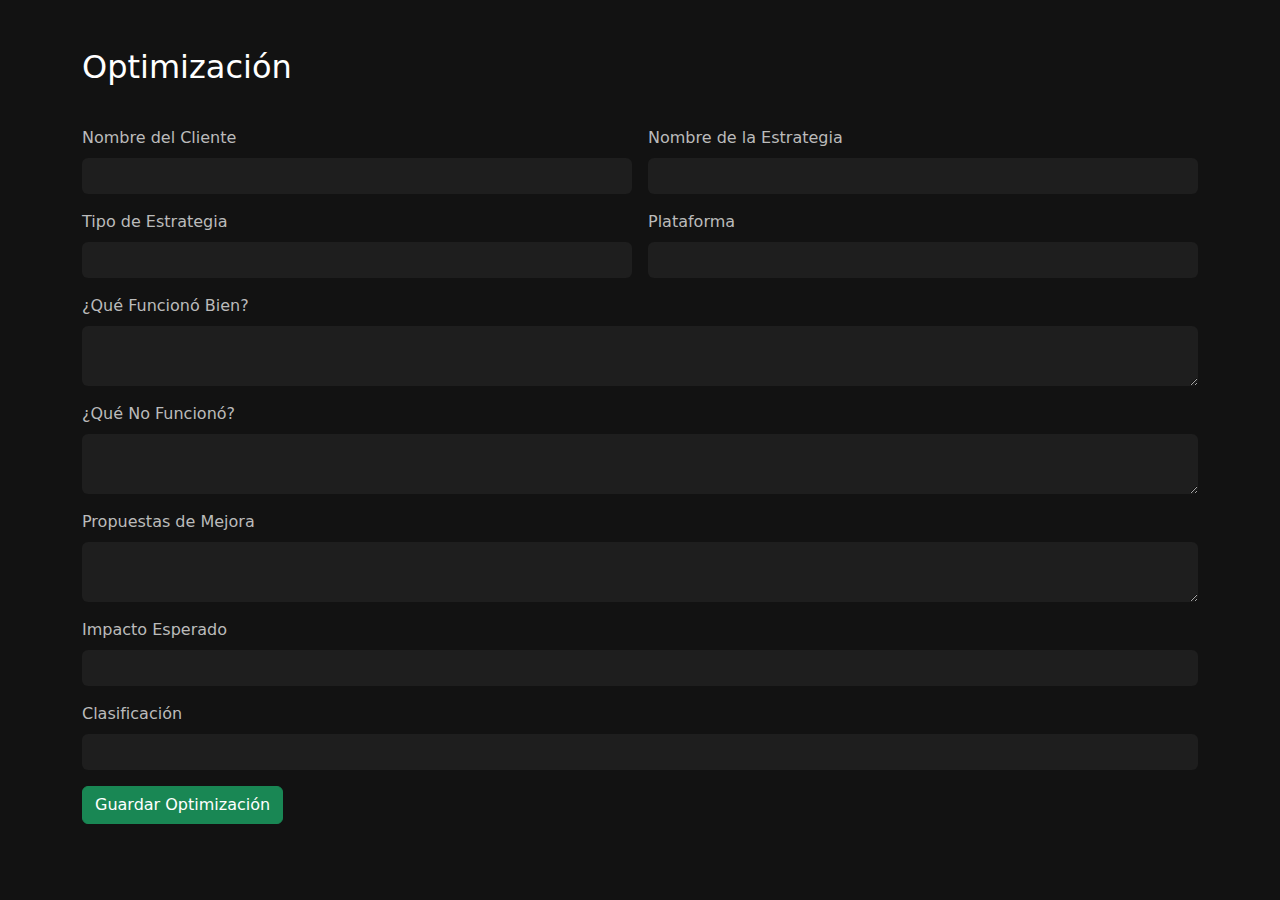
<file: optimizacion.html>
<!DOCTYPE html>
<html lang="es">
<head>
  <meta charset="UTF-8">
  <title>Optimización</title>
  <link href="https://cdn.jsdelivr.net/npm/bootstrap@5.3.3/dist/css/bootstrap.min.css" rel="stylesheet">
  <link href="https://cdn.materialdesignicons.com/7.2.96/css/materialdesignicons.min.css" rel="stylesheet">
  <style>
    body { background-color: #121212; color: white; }
    .form-control, .form-select { background-color: #1e1e1e; color: white; border: none; }
    .form-label { color: #bbb; }
  </style>
</head>
<body>
  <div class="container py-5">
    <h2><i class="mdi mdi-tune-variant"></i> Optimización</h2>
    <form action="guardar_optimizacion.php" method="POST" class="row g-3 mt-4">
      <div class="col-md-6">
        <label class="form-label">Nombre del Cliente</label>
        <input type="text" class="form-control" name="cliente" required>
      </div>
      <div class="col-md-6">
        <label class="form-label">Nombre de la Estrategia</label>
        <input type="text" class="form-control" name="nombre_estrategia" required>
      </div>
      <div class="col-md-6">
        <label class="form-label">Tipo de Estrategia</label>
        <input type="text" class="form-control" name="tipo_estrategia" required>
      </div>
      <div class="col-md-6">
        <label class="form-label">Plataforma</label>
        <input type="text" class="form-control" name="plataforma" required>
      </div>
      <div class="col-md-12">
        <label class="form-label">¿Qué Funcionó Bien?</label>
        <textarea class="form-control" name="funciono_bien" rows="2" required></textarea>
      </div>
      <div class="col-md-12">
        <label class="form-label">¿Qué No Funcionó?</label>
        <textarea class="form-control" name="no_funciono" rows="2" required></textarea>
      </div>
      <div class="col-md-12">
        <label class="form-label">Propuestas de Mejora</label>
        <textarea class="form-control" name="propuestas_mejora" rows="2" required></textarea>
      </div>
      <div class="col-md-12">
        <label class="form-label">Impacto Esperado</label>
        <input type="text" class="form-control" name="impacto" required>
      </div>
      <div class="col-md-12">
        <label class="form-label">Clasificación</label>
        <input type="text" class="form-control" name="clasificacion" required>
      </div>
      <div class="col-12">
        <button type="submit" class="btn btn-success"><i class="mdi mdi-content-save"></i> Guardar Optimización</button>
      </div>
    </form>
  </div>
</body>
</html>
</file>
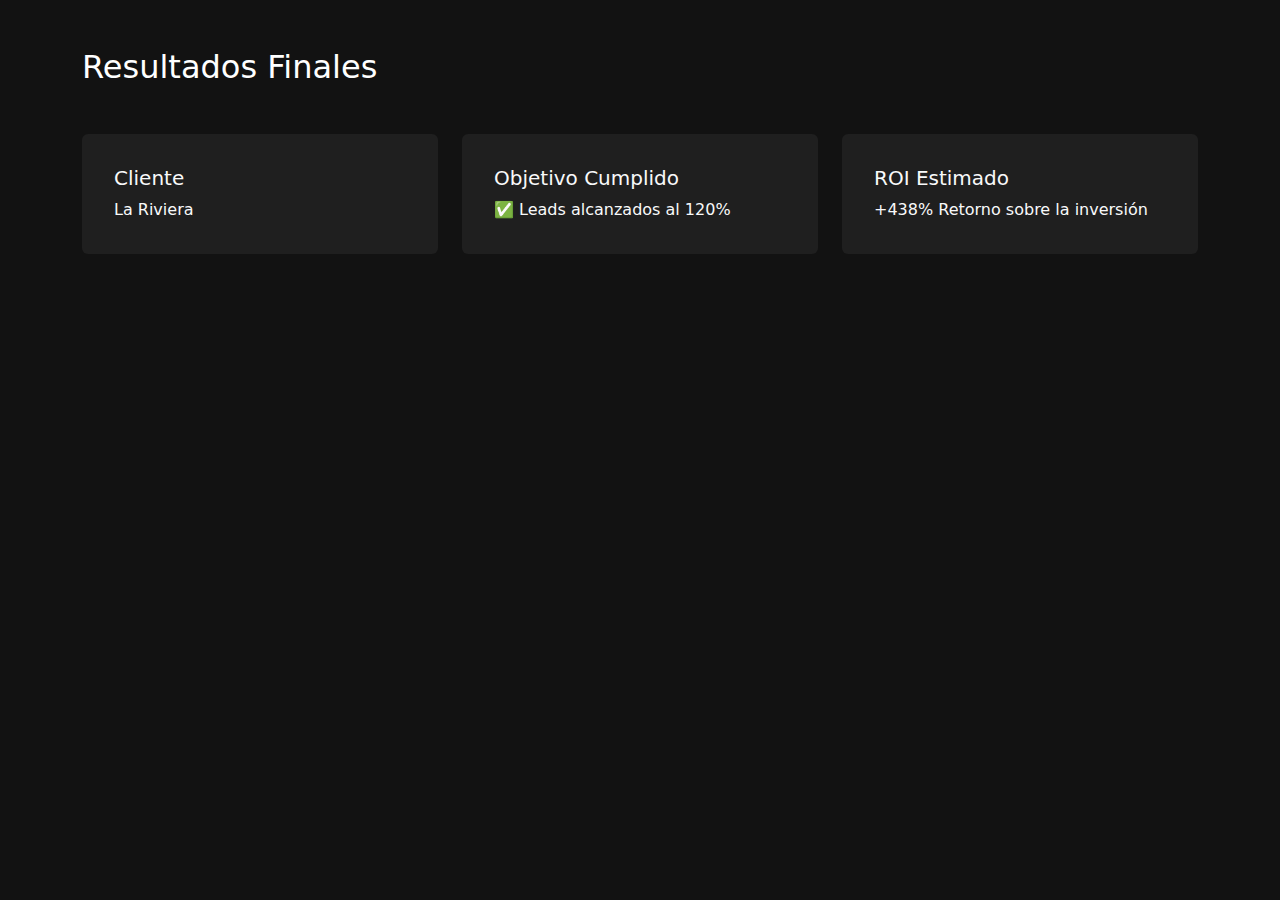
<file: resultados.html>
<!DOCTYPE html>
<html lang="es">
<head>
  <meta charset="UTF-8">
  <title>Resultados</title>
  <link href="https://cdn.jsdelivr.net/npm/bootstrap@5.3.3/dist/css/bootstrap.min.css" rel="stylesheet">
  <link href="https://cdn.materialdesignicons.com/7.2.96/css/materialdesignicons.min.css" rel="stylesheet">
  <style>
    body { background-color: #121212; color: white; }
    .card { background-color: #1f1f1f; border: none; }
    .card-title, .card-text { color: #f8f9fa; }
  </style>
</head>
<body>
  <div class="container py-5">
    <h2><i class="mdi mdi-flag-checkered"></i> Resultados Finales</h2>
    <div class="row g-4 mt-4">
      <div class="col-md-4">
        <div class="card p-3">
          <div class="card-body">
            <h5 class="card-title"><i class="mdi mdi-account-tie text-info"></i> Cliente</h5>
            <p class="card-text">La Riviera</p>
          </div>
        </div>
      </div>
      <div class="col-md-4">
        <div class="card p-3">
          <div class="card-body">
            <h5 class="card-title"><i class="mdi mdi-target text-success"></i> Objetivo Cumplido</h5>
            <p class="card-text">✅ Leads alcanzados al 120%</p>
          </div>
        </div>
      </div>
      <div class="col-md-4">
        <div class="card p-3">
          <div class="card-body">
            <h5 class="card-title"><i class="mdi mdi-chart-areaspline text-warning"></i> ROI Estimado</h5>
            <p class="card-text">+438% Retorno sobre la inversión</p>
          </div>
        </div>
      </div>
    </div>
    <!-- Puedes expandir esta parte para más métricas si lo deseas -->
  </div>
</body>
</html>
</file>
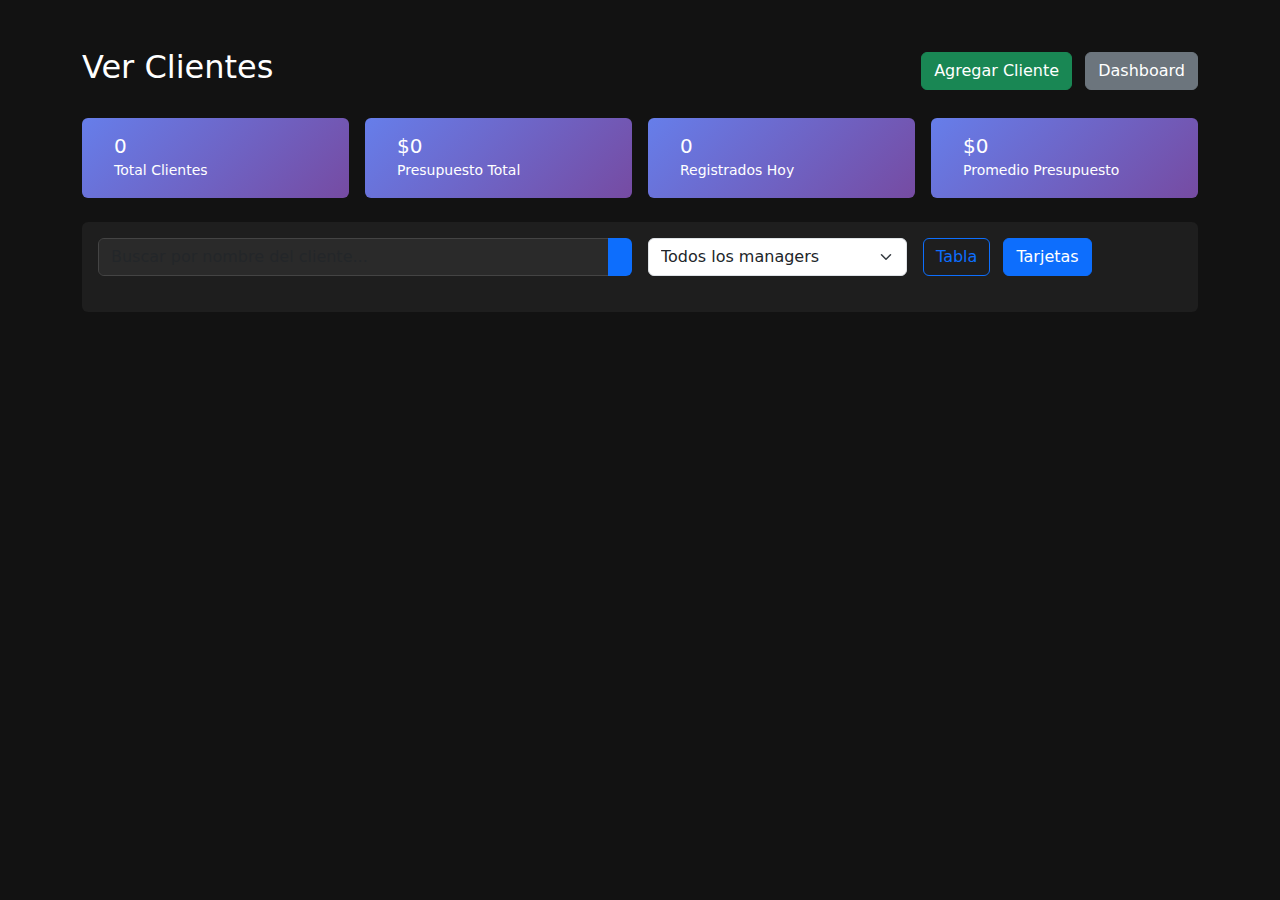
<file: ver_clientes.html>
<!DOCTYPE html>
<html lang="es">
<head>
  <meta charset="UTF-8">
  <title>Ver Clientes</title>
  <link href="https://cdn.jsdelivr.net/npm/bootstrap@5.3.3/dist/css/bootstrap.min.css" rel="stylesheet">
  <link href="https://cdn.materialdesignicons.com/7.2.96/css/materialdesignicons.min.css" rel="stylesheet">
  <style>
    body { 
      background-color: #121212; 
      color: white; 
    }
    .table-dark {
      background-color: #1e1e1e;
    }
    .table-dark th {
      background-color: #0d6efd;
      color: white;
      border-color: #0d6efd;
    }
    .table-dark td {
      border-color: #444;
    }
    .card {
      background-color: #1e1e1e;
      border: none;
    }
    .btn-search {
      background-color: #0d6efd;
      border: none;
    }
    .form-control {
      background-color: #2a2a2a;
      border: 1px solid #444;
      color: white;
    }
    .form-control:focus {
      background-color: #2a2a2a;
      border-color: #0d6efd;
      color: white;
      box-shadow: 0 0 0 0.2rem rgba(13, 110, 253, 0.25);
    }
    .loading {
      text-align: center;
      padding: 50px;
    }
    .no-data {
      text-align: center;
      padding: 50px;
      color: #666;
    }
    .client-card {
      background-color: #1e1e1e;
      border: 1px solid #444;
      border-radius: 8px;
      padding: 20px;
      margin-bottom: 15px;
      transition: transform 0.2s;
    }
    .client-card:hover {
      transform: translateY(-2px);
      border-color: #0d6efd;
    }
    .client-name {
      color: #0dcaf0;
      font-size: 1.2rem;
      font-weight: bold;
    }
    .client-info {
      color: #bbb;
      margin: 5px 0;
    }
    .client-budget {
      color: #28a745;
      font-weight: bold;
      font-size: 1.1rem;
    }
    .view-toggle {
      margin-bottom: 20px;
    }
    .stats-card {
      background: linear-gradient(135deg, #667eea 0%, #764ba2 100%);
      border: none;
      color: white;
    }
  </style>
</head>
<body>
  <div class="container py-5">
    <!-- Header -->
    <div class="d-flex justify-content-between align-items-center mb-4">
      <h2><i class="mdi mdi-account-group"></i> Ver Clientes</h2>
      <div>
        <a href="clientes.html" class="btn btn-success me-2">
          <i class="mdi mdi-account-plus"></i> Agregar Cliente
        </a>
        <a href="index.html" class="btn btn-secondary">
          <i class="mdi mdi-home"></i> Dashboard
        </a>
      </div>
    </div>

    <!-- Estadísticas -->
    <div class="row g-3 mb-4">
      <div class="col-md-3">
        <div class="card stats-card p-3">
          <div class="d-flex align-items-center">
            <i class="mdi mdi-account-multiple text-white me-3" style="font-size: 2rem;"></i>
            <div>
              <h5 class="mb-0" id="totalClientes">0</h5>
              <small>Total Clientes</small>
            </div>
          </div>
        </div>
      </div>
      <div class="col-md-3">
        <div class="card stats-card p-3">
          <div class="d-flex align-items-center">
            <i class="mdi mdi-cash text-white me-3" style="font-size: 2rem;"></i>
            <div>
              <h5 class="mb-0" id="presupuestoTotal">$0</h5>
              <small>Presupuesto Total</small>
            </div>
          </div>
        </div>
      </div>
      <div class="col-md-3">
        <div class="card stats-card p-3">
          <div class="d-flex align-items-center">
            <i class="mdi mdi-calendar text-white me-3" style="font-size: 2rem;"></i>
            <div>
              <h5 class="mb-0" id="clientesHoy">0</h5>
              <small>Registrados Hoy</small>
            </div>
          </div>
        </div>
      </div>
      <div class="col-md-3">
        <div class="card stats-card p-3">
          <div class="d-flex align-items-center">
            <i class="mdi mdi-trending-up text-white me-3" style="font-size: 2rem;"></i>
            <div>
              <h5 class="mb-0" id="promedioPresupuesto">$0</h5>
              <small>Promedio Presupuesto</small>
            </div>
          </div>
        </div>
      </div>
    </div>

    <!-- Búsqueda y filtros -->
    <div class="card mb-4">
      <div class="card-body">
        <div class="row g-3">
          <div class="col-md-6">
            <div class="input-group">
              <input type="text" id="buscarCliente" class="form-control" placeholder="Buscar por nombre del cliente...">
              <button class="btn btn-search" type="button" onclick="buscarClientes()">
                <i class="mdi mdi-magnify"></i>
              </button>
            </div>
          </div>
          <div class="col-md-3">
            <select id="filtroManager" class="form-select" onchange="filtrarClientes()">
              <option value="">Todos los managers</option>
            </select>
          </div>
          <div class="col-md-3">
            <div class="view-toggle">
              <button class="btn btn-outline-primary me-2" id="btnTabla" onclick="cambiarVista('tabla')">
                <i class="mdi mdi-table"></i> Tabla
              </button>
              <button class="btn btn-primary" id="btnTarjetas" onclick="cambiarVista('tarjetas')">
                <i class="mdi mdi-view-grid"></i> Tarjetas
              </button>
            </div>
          </div>
        </div>
      </div>
    </div>

    <!-- Loading -->
    <div id="loading" class="loading">
      <div class="spinner-border text-primary" role="status">
        <span class="visually-hidden">Cargando...</span>
      </div>
      <p class="mt-3">Cargando clientes...</p>
    </div>

    <!-- Vista de Tabla -->
    <div id="vistaTabla" style="display: none;">
      <div class="table-responsive">
        <table class="table table-dark table-striped table-hover">
          <thead>
            <tr>
              <th><i class="mdi mdi-account"></i> Nombre del Cliente</th>
              <th><i class="mdi mdi-calendar"></i> Fecha</th>
              <th><i class="mdi mdi-cash"></i> Presupuesto</th>
              <th><i class="mdi mdi-target"></i> Objetivo</th>
              <th><i class="mdi mdi-account-tie"></i> Manager</th>
              <th><i class="mdi mdi-cog"></i> Acciones</th>
            </tr>
          </thead>
          <tbody id="tablaClientes">
            <!-- Los datos se cargan aquí dinámicamente -->
          </tbody>
        </table>
      </div>
    </div>

    <!-- Vista de Tarjetas -->
    <div id="vistaTarjetas" style="display: none;">
      <div class="row" id="tarjetasClientes">
        <!-- Las tarjetas se cargan aquí dinámicamente -->
      </div>
    </div>

    <!-- Sin datos -->
    <div id="sinDatos" class="no-data" style="display: none;">
      <i class="mdi mdi-account-off" style="font-size: 4rem; color: #666;"></i>
      <h4>No hay clientes registrados</h4>
      <p>Comienza agregando tu primer cliente</p>
      <a href="clientes.html" class="btn btn-primary">
        <i class="mdi mdi-account-plus"></i> Agregar Cliente
      </a>
    </div>
  </div>

  <script>
    let todosLosClientes = [];
    let clientesFiltrados = [];
    let vistaActual = 'tarjetas';

    // Cargar clientes al cargar la página
    document.addEventListener('DOMContentLoaded', function() {
      cargarClientes();
      
      // Evento para búsqueda en tiempo real
      document.getElementById('buscarCliente').addEventListener('input', function() {
        buscarClientes();
      });
    });

    // Función para cargar todos los clientes
    function cargarClientes() {
      fetch('obtener_clientes.php')
        .then(response => response.json())
        .then(data => {
          todosLosClientes = data;
          clientesFiltrados = data;
          
          document.getElementById('loading').style.display = 'none';
          
          if (data.length === 0) {
            document.getElementById('sinDatos').style.display = 'block';
          } else {
            calcularEstadisticas(data);
            llenarFiltroManagers(data);
            mostrarClientes(data);
          }
        })
        .catch(error => {
          console.error('Error al cargar clientes:', error);
          document.getElementById('loading').style.display = 'none';
          alert('Error al cargar los clientes');
        });
    }

    // Calcular estadísticas
    function calcularEstadisticas(clientes) {
      const total = clientes.length;
      const presupuestoTotal = clientes.reduce((sum, cliente) => sum + parseFloat(cliente.presupuesto || 0), 0);
      const promedio = total > 0 ? presupuestoTotal / total : 0;
      
      // Clientes registrados hoy
      const hoy = new Date().toISOString().split('T')[0];
      const clientesHoy = clientes.filter(cliente => cliente.fecha === hoy).length;

      document.getElementById('totalClientes').textContent = total;
      document.getElementById('presupuestoTotal').textContent = '$' + presupuestoTotal.toLocaleString();
      document.getElementById('clientesHoy').textContent = clientesHoy;
      document.getElementById('promedioPresupuesto').textContent = '$' + Math.round(promedio).toLocaleString();
    }

    // Llenar filtro de managers
    function llenarFiltroManagers(clientes) {
      const managers = [...new Set(clientes.map(cliente => cliente.manejado_por))];
      const select = document.getElementById('filtroManager');
      
      managers.forEach(manager => {
        if (manager) {
          const option = document.createElement('option');
          option.value = manager;
          option.textContent = manager;
          select.appendChild(option);
        }
      });
    }

    // Mostrar clientes según la vista actual
    function mostrarClientes(clientes) {
      if (vistaActual === 'tabla') {
        mostrarTabla(clientes);
        document.getElementById('vistaTabla').style.display = 'block';
        document.getElementById('vistaTarjetas').style.display = 'none';
      } else {
        mostrarTarjetas(clientes);
        document.getElementById('vistaTarjetas').style.display = 'block';
        document.getElementById('vistaTabla').style.display = 'none';
      }
    }

    // Mostrar en tabla
    function mostrarTabla(clientes) {
      const tbody = document.getElementById('tablaClientes');
      tbody.innerHTML = '';

      clientes.forEach(cliente => {
        const tr = document.createElement('tr');
        tr.innerHTML = `
          <td><strong>${cliente.nombre_cliente}</strong></td>
          <td>${formatearFecha(cliente.fecha)}</td>
          <td class="text-success"><strong>$${parseFloat(cliente.presupuesto).toLocaleString()}</strong></td>
          <td>${cliente.objetivo}</td>
          <td><span class="badge bg-secondary">${cliente.manejado_por}</span></td>
          <td>
            <button class="btn btn-sm btn-primary" onclick="verDetalle(${cliente.id})">
              <i class="mdi mdi-eye"></i>
            </button>
            <button class="btn btn-sm btn-info" onclick="verEstrategias(${cliente.id})">
              <i class="mdi mdi-lightbulb-multiple-outline"></i>
            </button>
            <button class="btn btn-sm btn-success" onclick="crearEstrategia(${cliente.id})">
              <i class="mdi mdi-lightbulb-on"></i>
            </button>
          </td>
        `;
        tbody.appendChild(tr);
      });
    }

    // Mostrar en tarjetas
    function mostrarTarjetas(clientes) {
      const container = document.getElementById('tarjetasClientes');
      container.innerHTML = '';

      clientes.forEach(cliente => {
        const div = document.createElement('div');
        div.className = 'col-md-6 col-lg-4';
        div.innerHTML = `
          <div class="client-card">
            <div class="d-flex justify-content-between align-items-start mb-3">
              <div class="client-name">${cliente.nombre_cliente}</div>
              <span class="badge bg-secondary">${cliente.manejado_por}</span>
            </div>
            <div class="client-info">
              <i class="mdi mdi-calendar"></i> ${formatearFecha(cliente.fecha)}
            </div>
            <div class="client-budget">
              <i class="mdi mdi-cash"></i> $${parseFloat(cliente.presupuesto).toLocaleString()}
            </div>
            <div class="client-info mt-2">
              <strong>Objetivo:</strong> ${cliente.objetivo}
            </div>
            <div class="mt-3">
              <button class="btn btn-sm btn-primary me-2" onclick="verDetalle(${cliente.id})">
                <i class="mdi mdi-eye"></i> Ver
              </button>
              <button class="btn btn-sm btn-info me-2" onclick="verEstrategias(${cliente.id})">
                <i class="mdi mdi-lightbulb-multiple-outline"></i> Estrategias
              </button>
              <button class="btn btn-sm btn-success" onclick="crearEstrategia(${cliente.id})">
                <i class="mdi mdi-lightbulb-on"></i> Nueva
              </button>
            </div>
          </div>
        `;
        container.appendChild(div);
      });
    }

    // Buscar clientes
    function buscarClientes() {
      const termino = document.getElementById('buscarCliente').value.toLowerCase();
      const manager = document.getElementById('filtroManager').value;
      
      let clientesFiltrados = todosLosClientes;

      // Filtrar por nombre
      if (termino) {
        clientesFiltrados = clientesFiltrados.filter(cliente => 
          cliente.nombre_cliente.toLowerCase().includes(termino)
        );
      }

      // Filtrar por manager
      if (manager) {
        clientesFiltrados = clientesFiltrados.filter(cliente => 
          cliente.manejado_por === manager
        );
      }

      mostrarClientes(clientesFiltrados);
    }

    // Filtrar por manager
    function filtrarClientes() {
      buscarClientes();
    }

    // Cambiar vista
    function cambiarVista(vista) {
      vistaActual = vista;
      
      if (vista === 'tabla') {
        document.getElementById('btnTabla').className = 'btn btn-primary me-2';
        document.getElementById('btnTarjetas').className = 'btn btn-outline-primary';
      } else {
        document.getElementById('btnTabla').className = 'btn btn-outline-primary me-2';
        document.getElementById('btnTarjetas').className = 'btn btn-primary';
      }
      
      mostrarClientes(clientesFiltrados);
    }

    // Formatear fecha
    function formatearFecha(fecha) {
      if (!fecha) return '';
      const f = new Date(fecha + 'T00:00:00');
      return f.toLocaleDateString('es-ES');
    }

    // Ver detalle del cliente
    function verDetalle(clienteId) {
      // Por ahora solo muestra una alerta, puedes crear una página de detalle
      alert('Ver detalle del cliente ID: ' + clienteId);
    }

    // Ver estrategias del cliente
    function verEstrategias(clienteId) {
      window.location.href = `ver_estrategias.html?cliente_id=${clienteId}`;
    }

    // Crear estrategia para el cliente
    function crearEstrategia(clienteId) {
      window.location.href = `estrategia.html?cliente_id=${clienteId}`;
    }
  </script>
</body>
</html>
</file>
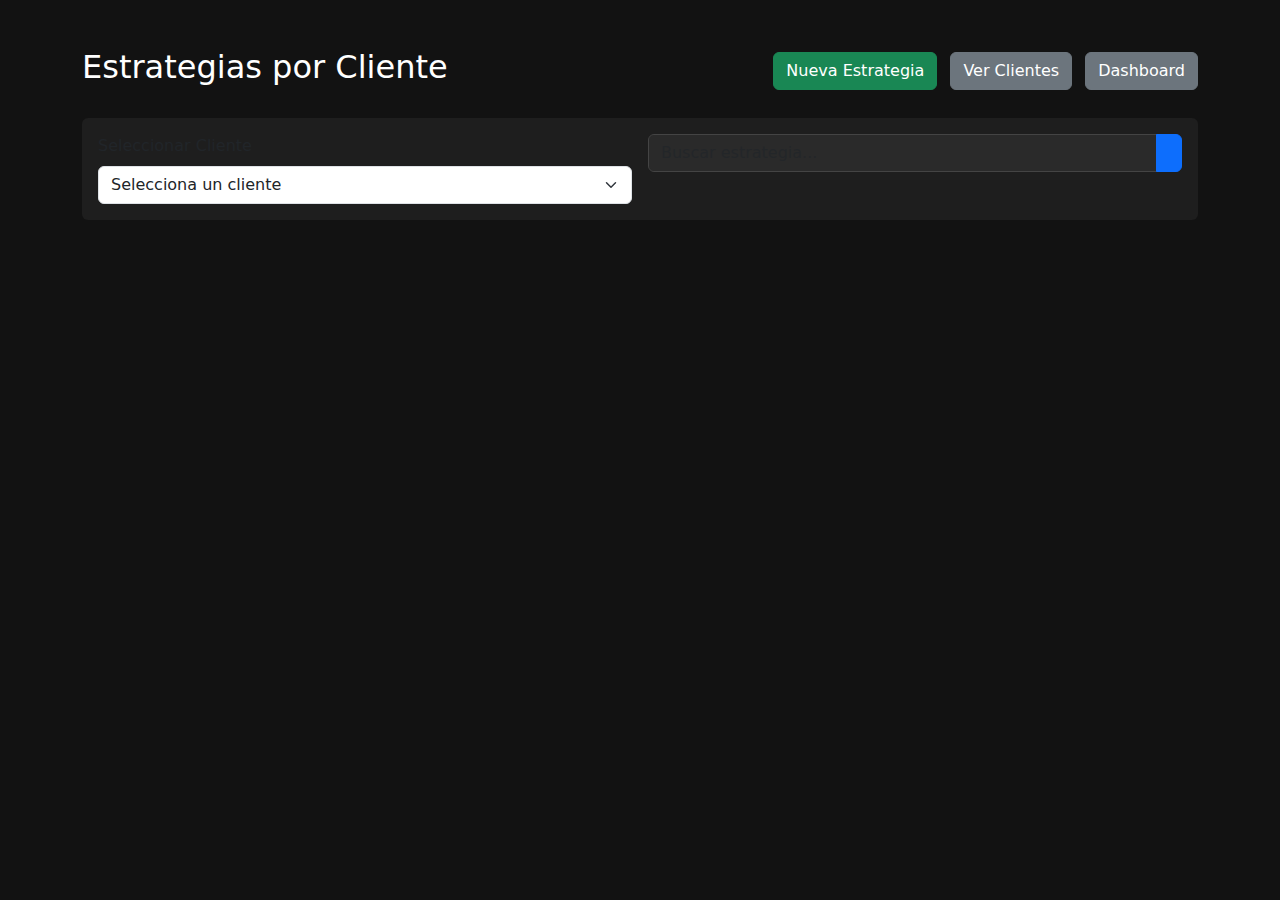
<file: ver_estrategias.html>
<!DOCTYPE html>
<html lang="es">
<head>
  <meta charset="UTF-8">
  <title>Ver Estrategias</title>
  <link href="https://cdn.jsdelivr.net/npm/bootstrap@5.3.3/dist/css/bootstrap.min.css" rel="stylesheet">
  <link href="https://cdn.materialdesignicons.com/7.2.96/css/materialdesignicons.min.css" rel="stylesheet">
  <style>
    body { 
      background-color: #121212; 
      color: white; 
    }
    .table-dark {
      background-color: #1e1e1e;
    }
    .table-dark th {
      background-color: #0d6efd;
      color: white;
      border-color: #0d6efd;
    }
    .table-dark td {
      border-color: #444;
    }
    .card {
      background-color: #1e1e1e;
      border: none;
    }
    .strategy-card {
      background-color: #1e1e1e;
      border: 1px solid #444;
      border-radius: 8px;
      padding: 20px;
      margin-bottom: 15px;
      transition: transform 0.2s;
    }
    .strategy-card:hover {
      transform: translateY(-2px);
      border-color: #0d6efd;
    }
    .strategy-name {
      color: #0dcaf0;
      font-size: 1.2rem;
      font-weight: bold;
    }
    .strategy-info {
      color: #bbb;
      margin: 5px 0;
    }
    .strategy-budget {
      color: #28a745;
      font-weight: bold;
      font-size: 1.1rem;
    }
    .client-info {
      background: linear-gradient(135deg, #667eea 0%, #764ba2 100%);
      border-radius: 10px;
      padding: 20px;
      margin-bottom: 20px;
    }
    .form-control {
      background-color: #2a2a2a;
      border: 1px solid #444;
      color: white;
    }
    .form-control:focus {
      background-color: #2a2a2a;
      border-color: #0d6efd;
      color: white;
    }
    .loading {
      text-align: center;
      padding: 50px;
    }
    .no-data {
      text-align: center;
      padding: 50px;
      color: #666;
    }
    .status-badge {
      padding: 5px 10px;
      border-radius: 15px;
      font-size: 0.8rem;
    }
    .status-activa { background-color: #28a745; }
    .status-pausada { background-color: #ffc107; color: #000; }
    .status-finalizada { background-color: #6c757d; }
  </style>
</head>
<body>
  <div class="container py-5">
    <!-- Header -->
    <div class="d-flex justify-content-between align-items-center mb-4">
      <h2><i class="mdi mdi-lightbulb-on-outline"></i> Estrategias por Cliente</h2>
      <div>
        <a href="estrategia.html" class="btn btn-success me-2">
          <i class="mdi mdi-plus"></i> Nueva Estrategia
        </a>
        <a href="ver_clientes.html" class="btn btn-secondary me-2">
          <i class="mdi mdi-account-group"></i> Ver Clientes
        </a>
        <a href="index.html" class="btn btn-secondary">
          <i class="mdi mdi-home"></i> Dashboard
        </a>
      </div>
    </div>

    <!-- Selector de Cliente -->
    <div class="card mb-4">
      <div class="card-body">
        <div class="row g-3">
          <div class="col-md-6">
            <label class="form-label">Seleccionar Cliente</label>
            <select id="clienteSelect" class="form-select" onchange="cargarEstrategiasCliente()">
              <option value="">Selecciona un cliente</option>
            </select>
          </div>
          <div class="col-md-6">
            <div class="input-group">
              <input type="text" id="buscarEstrategia" class="form-control" placeholder="Buscar estrategia...">
              <button class="btn btn-primary" type="button" onclick="buscarEstrategias()">
                <i class="mdi mdi-magnify"></i>
              </button>
            </div>
          </div>
        </div>
      </div>
    </div>

    <!-- Información del Cliente Seleccionado -->
    <div id="infoCliente" class="client-info" style="display: none;">
      <div class="row">
        <div class="col-md-8">
          <h4 id="nombreCliente"></h4>
          <p class="mb-1"><strong>Objetivo:</strong> <span id="objetivoCliente"></span></p>
          <p class="mb-0"><strong>Manager:</strong> <span id="managerCliente"></span></p>
        </div>
        <div class="col-md-4 text-end">
          <h5 class="mb-0">Presupuesto Total</h5>
          <h3 id="presupuestoCliente" class="text-success">$0</h3>
        </div>
      </div>
    </div>

    <!-- Loading -->
    <div id="loading" class="loading" style="display: none;">
      <div class="spinner-border text-primary" role="status">
        <span class="visually-hidden">Cargando...</span>
      </div>
      <p class="mt-3">Cargando estrategias...</p>
    </div>

    <!-- Lista de Estrategias -->
    <div id="listaEstrategias">
      <!-- Las estrategias se cargan aquí -->
    </div>

    <!-- Sin datos -->
    <div id="sinDatos" class="no-data" style="display: none;">
      <i class="mdi mdi-lightbulb-off-outline" style="font-size: 4rem; color: #666;"></i>
      <h4>No hay estrategias registradas</h4>
      <p id="mensajeSinDatos">Selecciona un cliente para ver sus estrategias</p>
      <button class="btn btn-primary" onclick="crearNuevaEstrategia()">
        <i class="mdi mdi-plus"></i> Crear Primera Estrategia
      </button>
    </div>
  </div>

  <script>
    let todosLosClientes = [];
    let todasLasEstrategias = [];
    let estrategiasFiltradas = [];
    let clienteSeleccionado = null;

    // Cargar datos al cargar la página
    document.addEventListener('DOMContentLoaded', function() {
      cargarClientes();
      
      // Verificar si viene un cliente preseleccionado
      const urlParams = new URLSearchParams(window.location.search);
      const clienteId = urlParams.get('cliente_id');
      if (clienteId) {
        setTimeout(() => {
          document.getElementById('clienteSelect').value = clienteId;
          cargarEstrategiasCliente();
        }, 500);
      }
      
      // Búsqueda en tiempo real
      document.getElementById('buscarEstrategia').addEventListener('input', function() {
        buscarEstrategias();
      });
    });

    // Cargar lista de clientes
    function cargarClientes() {
      fetch('obtener_clientes.php')
        .then(response => response.json())
        .then(data => {
          todosLosClientes = data;
          const select = document.getElementById('clienteSelect');
          
          data.forEach(cliente => {
            const option = document.createElement('option');
            option.value = cliente.id;
            option.textContent = cliente.nombre_cliente;
            select.appendChild(option);
          });
        })
        .catch(error => {
          console.error('Error al cargar clientes:', error);
        });
    }

    // Cargar estrategias del cliente seleccionado
    function cargarEstrategiasCliente() {
      const clienteId = document.getElementById('clienteSelect').value;
      
      if (!clienteId) {
        document.getElementById('infoCliente').style.display = 'none';
        document.getElementById('listaEstrategias').innerHTML = '';
        document.getElementById('sinDatos').style.display = 'block';
        document.getElementById('mensajeSinDatos').textContent = 'Selecciona un cliente para ver sus estrategias';
        return;
      }

      // Mostrar loading
      document.getElementById('loading').style.display = 'block';
      document.getElementById('sinDatos').style.display = 'none';
      document.getElementById('listaEstrategias').innerHTML = '';

      // Buscar información del cliente
      clienteSeleccionado = todosLosClientes.find(c => c.id == clienteId);
      if (clienteSeleccionado) {
        mostrarInfoCliente(clienteSeleccionado);
      }

      // Cargar estrategias
      fetch(`obtener_estrategias.php?cliente_id=${clienteId}`)
        .then(response => response.json())
        .then(data => {
          todasLasEstrategias = data;
          estrategiasFiltradas = data;
          
          document.getElementById('loading').style.display = 'none';
          
          if (data.length === 0) {
            document.getElementById('sinDatos').style.display = 'block';
            document.getElementById('mensajeSinDatos').textContent = `No hay estrategias para ${clienteSeleccionado.nombre_cliente}`;
          } else {
            mostrarEstrategias(data);
          }
        })
        .catch(error => {
          console.error('Error al cargar estrategias:', error);
          document.getElementById('loading').style.display = 'none';
          alert('Error al cargar las estrategias');
        });
    }

    // Mostrar información del cliente
    function mostrarInfoCliente(cliente) {
      document.getElementById('nombreCliente').textContent = cliente.nombre_cliente;
      document.getElementById('objetivoCliente').textContent = cliente.objetivo;
      document.getElementById('managerCliente').textContent = cliente.manejado_por;
      document.getElementById('presupuestoCliente').textContent = '$' + parseFloat(cliente.presupuesto).toLocaleString();
      document.getElementById('infoCliente').style.display = 'block';
    }

    // Mostrar estrategias
    function mostrarEstrategias(estrategias) {
      const container = document.getElementById('listaEstrategias');
      container.innerHTML = '';

      estrategias.forEach(estrategia => {
        const div = document.createElement('div');
        div.className = 'strategy-card';
        
        // Determinar estado de la estrategia
        const fechaInicio = new Date(estrategia.fecha_inicio);
        const fechaFin = new Date(estrategia.fecha_fin);
        const hoy = new Date();
        
        let estado = 'activa';
        let estadoTexto = 'Activa';
        let estadoClass = 'status-activa';
        
        if (hoy < fechaInicio) {
          estado = 'programada';
          estadoTexto = 'Programada';
          estadoClass = 'status-pausada';
        } else if (hoy > fechaFin) {
          estado = 'finalizada';
          estadoTexto = 'Finalizada';
          estadoClass = 'status-finalizada';
        }

        div.innerHTML = `
          <div class="d-flex justify-content-between align-items-start mb-3">
            <div class="strategy-name">${estrategia.nombre_estrategia}</div>
            <span class="status-badge ${estadoClass}">${estadoTexto}</span>
          </div>
          
          <div class="row">
            <div class="col-md-6">
              <div class="strategy-info">
                <i class="mdi mdi-tag"></i> <strong>Tipo:</strong> ${estrategia.tipo_estrategia}
              </div>
              <div class="strategy-info">
                <i class="mdi mdi-bullseye-arrow"></i> <strong>Campaña:</strong> ${estrategia.tipo_campana}
              </div>
              <div class="strategy-info">
                <i class="mdi mdi-account-group"></i> <strong>Audiencia:</strong> ${estrategia.audiencia}
              </div>
              <div class="strategy-info">
                <i class="mdi mdi-chart-line"></i> <strong>KPIs:</strong> ${estrategia.kpis}
              </div>
            </div>
            <div class="col-md-6">
              <div class="strategy-budget mb-2">
                <i class="mdi mdi-cash"></i> $${parseFloat(estrategia.presupuesto_estrategia).toLocaleString()}
              </div>
              <div class="strategy-info">
                <i class="mdi mdi-calendar-start"></i> <strong>Inicio:</strong> ${formatearFecha(estrategia.fecha_inicio)}
              </div>
              <div class="strategy-info">
                <i class="mdi mdi-calendar-end"></i> <strong>Fin:</strong> ${formatearFecha(estrategia.fecha_fin)}
              </div>
              <div class="strategy-info">
                <i class="mdi mdi-web"></i> <strong>Plataforma:</strong> ${estrategia.plataformas}
              </div>
              <div class="strategy-info">
                <i class="mdi mdi-account-tie"></i> <strong>Responsable:</strong> ${estrategia.responsable}
              </div>
            </div>
          </div>
          
          <div class="mt-3">
            <p class="strategy-info"><strong>Objetivos:</strong> ${estrategia.objetivos_estrategia}</p>
          </div>
          
          <div class="mt-3">
            <button class="btn btn-sm btn-primary me-2" onclick="verDetalle(${estrategia.id})">
              <i class="mdi mdi-eye"></i> Ver Detalle
            </button>
            <button class="btn btn-sm btn-success me-2" onclick="verMetricas(${estrategia.id})">
              <i class="mdi mdi-chart-bar"></i> Métricas
            </button>
            <button class="btn btn-sm btn-warning" onclick="optimizar(${estrategia.id})">
              <i class="mdi mdi-tune"></i> Optimizar
            </button>
          </div>
        `;
        
        container.appendChild(div);
      });
    }

    // Buscar estrategias
    function buscarEstrategias() {
      const termino = document.getElementById('buscarEstrategia').value.toLowerCase();
      
      if (termino === '') {
        estrategiasFiltradas = todasLasEstrategias;
      } else {
        estrategiasFiltradas = todasLasEstrategias.filter(estrategia => 
          estrategia.nombre_estrategia.toLowerCase().includes(termino) ||
          estrategia.tipo_estrategia.toLowerCase().includes(termino) ||
          estrategia.audiencia.toLowerCase().includes(termino)
        );
      }
      
      mostrarEstrategias(estrategiasFiltradas);
    }

    // Formatear fecha
    function formatearFecha(fecha) {
      if (!fecha) return '';
      const f = new Date(fecha + 'T00:00:00');
      return f.toLocaleDateString('es-ES');
    }

    // Funciones de acción
    function verDetalle(estrategiaId) {
      alert('Ver detalle de estrategia ID: ' + estrategiaId);
    }

    function verMetricas(estrategiaId) {
      const clienteId = document.getElementById('clienteSelect').value;
      window.location.href = `metricas.html?cliente_id=${clienteId}&estrategia_id=${estrategiaId}`;
    }

    function optimizar(estrategiaId) {
      const clienteId = document.getElementById('clienteSelect').value;
      window.location.href = `optimizacion.html?cliente_id=${clienteId}&estrategia_id=${estrategiaId}`;
    }

    function crearNuevaEstrategia() {
      const clienteId = document.getElementById('clienteSelect').value;
      if (clienteId) {
        window.location.href = `estrategia.html?cliente_id=${clienteId}`;
      } else {
        window.location.href = 'estrategia.html';
      }
    }
  </script>
</body>
</html>
</file>
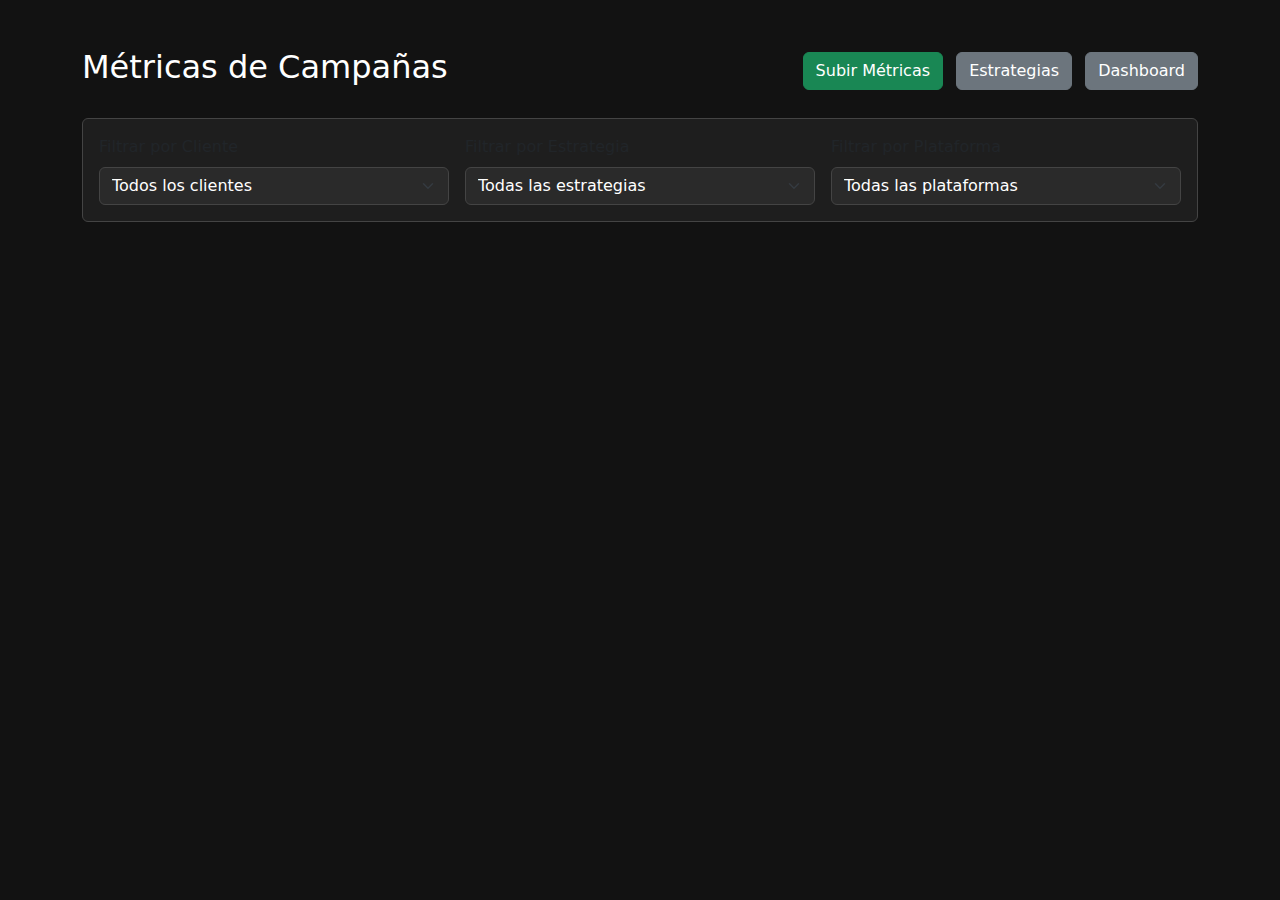
<file: ver_metricas.html>
<!DOCTYPE html>
<html lang="es">
<head>
  <meta charset="UTF-8">
  <title>Ver Métricas</title>
  <link href="https://cdn.jsdelivr.net/npm/bootstrap@5.3.3/dist/css/bootstrap.min.css" rel="stylesheet">
  <link href="https://cdn.materialdesignicons.com/7.2.96/css/materialdesignicons.min.css" rel="stylesheet">
  <style>
    body { 
      background-color: #121212; 
      color: white; 
    }
    .card {
      background-color: #1e1e1e;
      border: 1px solid #444;
    }
    .metrics-card {
      background-color: #1e1e1e;
      border: 1px solid #444;
      border-radius: 8px;
      padding: 20px;
      margin-bottom: 15px;
      transition: transform 0.2s;
    }
    .metrics-card:hover {
      transform: translateY(-2px);
      border-color: #0d6efd;
    }
    .metrics-title {
      color: #0dcaf0;
      font-size: 1.2rem;
      font-weight: bold;
    }
    .metrics-info {
      color: #bbb;
      margin: 5px 0;
    }
    .table-dark { background-color: #1e1e1e; }
    .table-dark td, .table-dark th { border-color: #444; }
    .table-responsive {
      max-height: 400px;
      overflow-y: auto;
    }
    .form-control, .form-select {
      background-color: #2a2a2a;
      border: 1px solid #444;
      color: white;
    }
    .form-control:focus, .form-select:focus {
      background-color: #2a2a2a;
      border-color: #0d6efd;
      color: white;
    }
    .loading {
      text-align: center;
      padding: 50px;
    }
    .no-data {
      text-align: center;
      padding: 50px;
      color: #666;
    }
    .stats-card {
      background: linear-gradient(135deg, #667eea 0%, #764ba2 100%);
      border: none;
      color: white;
    }
    .file-badge {
      background-color: #28a745;
      color: white;
      padding: 3px 8px;
      border-radius: 12px;
      font-size: 0.8rem;
    }
    .date-badge {
      background-color: #0dcaf0;
      color: black;
      padding: 3px 8px;
      border-radius: 12px;
      font-size: 0.8rem;
    }
  </style>
</head>
<body>
  <div class="container py-5">
    <!-- Header -->
    <div class="d-flex justify-content-between align-items-center mb-4">
      <h2><i class="mdi mdi-chart-line"></i> Métricas de Campañas</h2>
      <div>
        <a href="metricas.html" class="btn btn-success me-2">
          <i class="mdi mdi-upload"></i> Subir Métricas
        </a>
        <a href="ver_estrategias.html" class="btn btn-secondary me-2">
          <i class="mdi mdi-lightbulb-multiple-outline"></i> Estrategias
        </a>
        <a href="index.html" class="btn btn-secondary">
          <i class="mdi mdi-home"></i> Dashboard
        </a>
      </div>
    </div>

    <!-- Mensaje de confirmación -->
    <div id="mensajeExito" class="alert alert-success d-none" role="alert">
      <i class="mdi mdi-check-circle"></i>
      <strong>¡Métricas cargadas exitosamente!</strong> 
      Aquí puedes ver todas las métricas de la estrategia seleccionada.
      <button type="button" class="btn-close" onclick="cerrarMensaje()"></button>
    </div>

    <!-- Filtros -->
    <div class="card mb-4">
      <div class="card-body">
        <div class="row g-3">
          <div class="col-md-4">
            <label class="form-label">Filtrar por Cliente</label>
            <select id="filtroCliente" class="form-select" onchange="filtrarMetricas()">
              <option value="">Todos los clientes</option>
            </select>
          </div>
          <div class="col-md-4">
            <label class="form-label">Filtrar por Estrategia</label>
            <select id="filtroEstrategia" class="form-select" onchange="filtrarMetricas()">
              <option value="">Todas las estrategias</option>
            </select>
          </div>
          <div class="col-md-4">
            <label class="form-label">Filtrar por Plataforma</label>
            <select id="filtroPlataforma" class="form-select" onchange="filtrarMetricas()">
              <option value="">Todas las plataformas</option>
            </select>
          </div>
        </div>
      </div>
    </div>

    <!-- Loading -->
    <div id="loading" class="loading">
      <div class="spinner-border text-primary" role="status">
        <span class="visually-hidden">Cargando...</span>
      </div>
      <p class="mt-3">Cargando métricas...</p>
    </div>

    <!-- Lista de Métricas -->
    <div id="listaMetricas">
      <!-- Las métricas se cargan aquí -->
    </div>

    <!-- Sin datos -->
    <div id="sinDatos" class="no-data" style="display: none;">
      <i class="mdi mdi-chart-bar" style="font-size: 4rem; color: #666;"></i>
      <h4>No hay métricas registradas</h4>
      <p>Comienza subiendo tu primer archivo de métricas</p>
      <a href="metricas.html" class="btn btn-primary">
        <i class="mdi mdi-upload"></i> Subir Métricas
      </a>
    </div>
  </div>

  <!-- Modal para ver datos completos -->
  <div class="modal fade" id="datosModal" tabindex="-1" aria-hidden="true">
    <div class="modal-dialog modal-xl">
      <div class="modal-content bg-dark">
        <div class="modal-header border-secondary">
          <h5 class="modal-title text-white" id="modalTitle"></h5>
          <button type="button" class="btn-close btn-close-white" data-bs-dismiss="modal"></button>
        </div>
        <div class="modal-body">
          <div id="modalContent" class="table-responsive">
            <!-- Contenido dinámico -->
          </div>
        </div>
        <div class="modal-footer border-secondary">
          <button type="button" class="btn btn-secondary" data-bs-dismiss="modal">Cerrar</button>
          <button type="button" class="btn btn-primary" onclick="descargarCSV()">
            <i class="mdi mdi-download"></i> Descargar CSV
          </button>
        </div>
      </div>
    </div>
  </div>

  <script src="https://cdn.jsdelivr.net/npm/bootstrap@5.3.3/dist/js/bootstrap.bundle.min.js"></script>
  <script>
    let todasLasMetricas = [];
    let metricasFiltradas = [];
    let metricaActual = null;

    // Cargar datos al inicializar
    document.addEventListener('DOMContentLoaded', function() {
      cargarMetricas();
      
      // Verificar si viene filtro por cliente/estrategia
      const urlParams = new URLSearchParams(window.location.search);
      const clienteId = urlParams.get('cliente_id');
      const estrategiaId = urlParams.get('estrategia_id');
      
      if (clienteId || estrategiaId) {
        setTimeout(() => {
          if (clienteId) {
            // Buscar el nombre del cliente por ID
            const cliente = todasLasMetricas.find(m => m.cliente_id == clienteId);
            if (cliente) {
              document.getElementById('filtroCliente').value = cliente.cliente_nombre;
            }
          }
          if (estrategiaId) {
            // Buscar el nombre de la estrategia por ID
            const estrategia = todasLasMetricas.find(m => m.estrategia_id == estrategiaId);
            if (estrategia) {
              document.getElementById('filtroEstrategia').value = estrategia.estrategia_nombre;
            }
          }
          filtrarMetricas();
          
          // Mostrar mensaje de confirmación si viene de subida exitosa
          if (clienteId && estrategiaId) {
            setTimeout(() => {
              document.getElementById('mensajeExito').classList.remove('d-none');
              // Auto-ocultar después de 5 segundos
              setTimeout(() => {
                cerrarMensaje();
              }, 5000);
            }, 500);
          }
        }, 1000);
      }
    });

    // Cargar todas las métricas
    function cargarMetricas() {
      fetch('obtener_metricas.php')
        .then(response => response.json())
        .then(data => {
          todasLasMetricas = data;
          metricasFiltradas = data;
          
          document.getElementById('loading').style.display = 'none';
          
          if (data.length === 0) {
            document.getElementById('sinDatos').style.display = 'block';
          } else {
            llenarFiltros(data);
            mostrarMetricas(data);
          }
        })
        .catch(error => {
          console.error('Error al cargar métricas:', error);
          document.getElementById('loading').style.display = 'none';
          alert('Error al cargar las métricas');
        });
    }

    // Llenar filtros dinámicamente
    function llenarFiltros(metricas) {
      // Filtro de clientes
      const clientes = [...new Set(metricas.map(m => m.cliente_nombre))];
      const filtroCliente = document.getElementById('filtroCliente');
      clientes.forEach(cliente => {
        const option = document.createElement('option');
        option.value = cliente;
        option.textContent = cliente;
        filtroCliente.appendChild(option);
      });

      // Filtro de estrategias
      const estrategias = [...new Set(metricas.map(m => m.estrategia_nombre))];
      const filtroEstrategia = document.getElementById('filtroEstrategia');
      estrategias.forEach(estrategia => {
        const option = document.createElement('option');
        option.value = estrategia;
        option.textContent = estrategia;
        filtroEstrategia.appendChild(option);
      });

      // Filtro de plataformas
      const plataformas = [...new Set(metricas.map(m => m.plataforma))];
      const filtroPlataforma = document.getElementById('filtroPlataforma');
      plataformas.forEach(plataforma => {
        const option = document.createElement('option');
        option.value = plataforma;
        option.textContent = plataforma;
        filtroPlataforma.appendChild(option);
      });
    }

    // Mostrar métricas
    function mostrarMetricas(metricas) {
      const container = document.getElementById('listaMetricas');
      container.innerHTML = '';

      metricas.forEach(metrica => {
        const div = document.createElement('div');
        div.className = 'metrics-card';
        
        // Parsear headers para mostrar información
        const headers = JSON.parse(metrica.csv_headers);
        const headersPreview = headers.slice(0, 5).join(', ') + (headers.length > 5 ? '...' : '');

        div.innerHTML = `
          <div class="d-flex justify-content-between align-items-start mb-3">
            <div class="metrics-title">${metrica.cliente_nombre} - ${metrica.estrategia_nombre}</div>
            <div>
              <span class="file-badge me-2">${metrica.total_filas} filas</span>
              <span class="date-badge">${formatearFecha(metrica.fecha_creacion)}</span>
            </div>
          </div>
          
          <div class="row">
            <div class="col-md-6">
              <div class="metrics-info">
                <i class="mdi mdi-tag"></i> 
                <strong>Tipo:</strong> ${metrica.tipo_estrategia}
              </div>
              <div class="metrics-info">
                <i class="mdi mdi-web"></i> 
                <strong>Plataforma:</strong> ${metrica.plataforma}
              </div>
              <div class="metrics-info">
                <i class="mdi mdi-calendar-range"></i> 
                <strong>Período:</strong> ${formatearFecha(metrica.fecha_inicio)} - ${formatearFecha(metrica.fecha_fin)}
              </div>
              <div class="metrics-info">
                <i class="mdi mdi-file-table"></i> 
                <strong>Archivo:</strong> ${metrica.archivo_original}
              </div>
            </div>
            <div class="col-md-6">
              <div class="metrics-info">
                <i class="mdi mdi-table-headers-eye"></i> 
                <strong>Columnas:</strong> ${headers.length}
              </div>
              <div class="metrics-info">
                <i class="mdi mdi-format-columns"></i> 
                <strong>Campos:</strong> ${headersPreview}
              </div>
              ${metrica.descripcion ? `
                <div class="metrics-info">
                  <i class="mdi mdi-text"></i> 
                  <strong>Descripción:</strong> ${metrica.descripcion}
                </div>
              ` : ''}
              <div class="metrics-info">
                <i class="mdi mdi-clock"></i> 
                <strong>Subido:</strong> ${formatearFechaHora(metrica.fecha_creacion)}
              </div>
            </div>
          </div>
          
          <div class="mt-3">
            <button class="btn btn-sm btn-primary me-2" onclick="verDatos(${metrica.id})">
              <i class="mdi mdi-table-eye"></i> Ver Datos
            </button>
            <button class="btn btn-sm btn-success me-2" onclick="descargarArchivo('${metrica.ruta_archivo}', '${metrica.archivo_original}')">
              <i class="mdi mdi-download"></i> Descargar
            </button>
            <button class="btn btn-sm btn-info me-2" onclick="verEstadisticas(${metrica.id})">
              <i class="mdi mdi-chart-bar"></i> Estadísticas
            </button>
            <button class="btn btn-sm btn-warning" onclick="analizarMetricas(${metrica.id})">
              <i class="mdi mdi-chart-line"></i> Analizar
            </button>
          </div>
        `;
        
        container.appendChild(div);
      });
    }

    // Filtrar métricas
    function filtrarMetricas() {
      const cliente = document.getElementById('filtroCliente').value;
      const estrategia = document.getElementById('filtroEstrategia').value;
      const plataforma = document.getElementById('filtroPlataforma').value;
      
      metricasFiltradas = todasLasMetricas.filter(metrica => {
        const coincideCliente = !cliente || metrica.cliente_nombre === cliente;
        const coincideEstrategia = !estrategia || metrica.estrategia_nombre === estrategia;
        const coincidePlataforma = !plataforma || metrica.plataforma === plataforma;
        
        return coincideCliente && coincideEstrategia && coincidePlataforma;
      });
      
      mostrarMetricas(metricasFiltradas);
    }

    // Ver datos completos en modal
    function verDatos(metricaId) {
      const metrica = todasLasMetricas.find(m => m.id === metricaId);
      if (!metrica) return;
      
      metricaActual = metrica;
      
      document.getElementById('modalTitle').textContent = 
        `Datos: ${metrica.cliente_nombre} - ${metrica.estrategia_nombre}`;
      
      // Cargar datos del CSV
      fetch(`obtener_datos_csv.php?metrica_id=${metricaId}`)
        .then(response => response.json())
        .then(data => {
          mostrarTablaCompleta(data, JSON.parse(metrica.csv_headers));
          new bootstrap.Modal(document.getElementById('datosModal')).show();
        })
        .catch(error => {
          console.error('Error al cargar datos:', error);
          alert('Error al cargar los datos del CSV');
        });
    }

    // Mostrar tabla completa en el modal
    function mostrarTablaCompleta(datos, headers) {
      const container = document.getElementById('modalContent');
      
      let html = `
        <table class="table table-dark table-striped table-bordered table-sm">
          <thead>
            <tr>
              <th>#</th>
              ${headers.map(header => `<th>${header}</th>`).join('')}
            </tr>
          </thead>
          <tbody>
      `;
      
      datos.forEach((fila, index) => {
        const datosArray = JSON.parse(fila.datos_json);
        html += `
          <tr>
            <td>${index + 1}</td>
            ${datosArray.map(dato => `<td>${dato}</td>`).join('')}
          </tr>
        `;
      });
      
      html += '</tbody></table>';
      container.innerHTML = html;
    }

    // Funciones de utilidad
    function formatearFecha(fecha) {
      if (!fecha) return '';
      const f = new Date(fecha + 'T00:00:00');
      return f.toLocaleDateString('es-ES');
    }

    function formatearFechaHora(fechaHora) {
      if (!fechaHora) return '';
      const f = new Date(fechaHora);
      return f.toLocaleDateString('es-ES') + ' ' + f.toLocaleTimeString('es-ES', {hour: '2-digit', minute: '2-digit'});
    }

    // Funciones de acción
    function descargarArchivo(ruta, nombreOriginal) {
      window.open(`descargar_csv.php?archivo=${encodeURIComponent(ruta)}&nombre=${encodeURIComponent(nombreOriginal)}`, '_blank');
    }

    function verEstadisticas(metricaId) {
      alert('Funcionalidad de estadísticas en desarrollo para métrica ID: ' + metricaId);
    }

    function analizarMetricas(metricaId) {
      alert('Funcionalidad de análisis en desarrollo para métrica ID: ' + metricaId);
    }

    function descargarCSV() {
      if (metricaActual) {
        descargarArchivo(metricaActual.ruta_archivo, metricaActual.archivo_original);
      }
    }

    function cerrarMensaje() {
      document.getElementById('mensajeExito').classList.add('d-none');
    }
  </script>
</body>
</html>
</file>
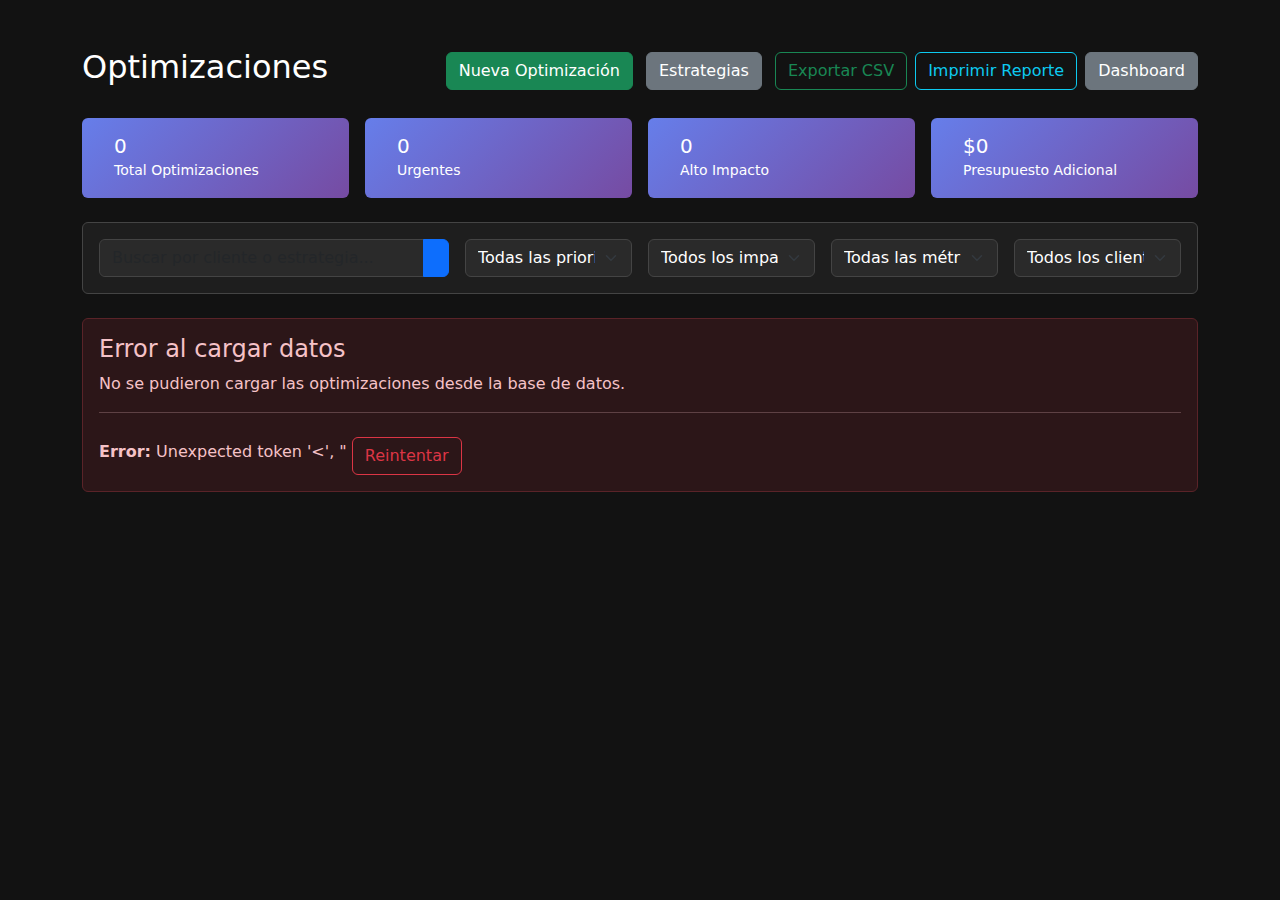
<file: ver_optimizaciones.html>
<!DOCTYPE html>
<html lang="es">
<head>
  <meta charset="UTF-8">
  <title>Ver Optimizaciones</title>
  <link href="https://cdn.jsdelivr.net/npm/bootstrap@5.3.3/dist/css/bootstrap.min.css" rel="stylesheet">
  <link href="https://cdn.materialdesignicons.com/7.2.96/css/materialdesignicons.min.css" rel="stylesheet">
  <style>
    body { 
      background-color: #121212; 
      color: white; 
    }
    .card {
      background-color: #1e1e1e;
      border: 1px solid #444;
    }
    .optimization-card {
      background-color: #1e1e1e;
      border: 1px solid #444;
      border-radius: 8px;
      padding: 20px;
      margin-bottom: 15px;
      transition: transform 0.2s;
    }
    .optimization-card:hover {
      transform: translateY(-2px);
      border-color: #0d6efd;
    }
    .optimization-title {
      color: #0dcaf0;
      font-size: 1.2rem;
      font-weight: bold;
    }
    .optimization-info {
      color: #bbb;
      margin: 5px 0;
    }
    .priority-badge {
      padding: 5px 10px;
      border-radius: 15px;
      font-size: 0.8rem;
      font-weight: bold;
    }
    .priority-urgente { background-color: #dc3545; color: white; }
    .priority-alta { background-color: #fd7e14; color: white; }
    .priority-media { background-color: #ffc107; color: black; }
    .priority-baja { background-color: #6c757d; color: white; }
    
    .impact-badge {
      padding: 5px 10px;
      border-radius: 15px;
      font-size: 0.8rem;
      font-weight: bold;
    }
    .impact-bajo { background-color: #6c757d; }
    .impact-medio { background-color: #0dcaf0; color: black; }
    .impact-alto { background-color: #198754; }
    .impact-muy-alto { background-color: #28a745; animation: pulse 2s infinite; }
    
    @keyframes pulse {
      0% { box-shadow: 0 0 0 0 rgba(40, 167, 69, 0.7); }
      70% { box-shadow: 0 0 0 10px rgba(40, 167, 69, 0); }
      100% { box-shadow: 0 0 0 0 rgba(40, 167, 69, 0); }
    }
    
    .form-control, .form-select {
      background-color: #2a2a2a;
      border: 1px solid #444;
      color: white;
    }
    .form-control:focus, .form-select:focus {
      background-color: #2a2a2a;
      border-color: #0d6efd;
      color: white;
      box-shadow: 0 0 0 0.2rem rgba(13, 110, 253, 0.25);
    }
    .loading {
      text-align: center;
      padding: 50px;
    }
    .no-data {
      text-align: center;
      padding: 50px;
      color: #666;
    }
    .stats-card {
      background: linear-gradient(135deg, #667eea 0%, #764ba2 100%);
      border: none;
      color: white;
    }
    .modal-content {
      background-color: #1e1e1e;
      border: 1px solid #444;
    }
    .alert-danger {
      background-color: #2c1618;
      border-color: #5a2328;
      color: #f5c2c7;
    }
  </style>
</head>
<body>
  <div class="container py-5">
    <!-- Header -->
    <div class="d-flex justify-content-between align-items-center mb-4">
      <h2><i class="mdi mdi-tune-variant"></i> Optimizaciones</h2>
      <div>
        <a href="optimizacion.html" class="btn btn-success me-2">
          <i class="mdi mdi-plus"></i> Nueva Optimización
        </a>
        <a href="ver_estrategias.html" class="btn btn-secondary me-2">
          <i class="mdi mdi-lightbulb-multiple-outline"></i> Estrategias
        </a>
        <a href="index.html" class="btn btn-secondary">
          <i class="mdi mdi-home"></i> Dashboard
        </a>
      </div>
    </div>

    <!-- Estadísticas -->
    <div class="row g-3 mb-4">
      <div class="col-md-3">
        <div class="card stats-card p-3">
          <div class="d-flex align-items-center">
            <i class="mdi mdi-tune text-white me-3" style="font-size: 2rem;"></i>
            <div>
              <h5 class="mb-0" id="totalOptimizaciones">0</h5>
              <small>Total Optimizaciones</small>
            </div>
          </div>
        </div>
      </div>
      <div class="col-md-3">
        <div class="card stats-card p-3">
          <div class="d-flex align-items-center">
            <i class="mdi mdi-clock-alert text-white me-3" style="font-size: 2rem;"></i>
            <div>
              <h5 class="mb-0" id="optimizacionesUrgentes">0</h5>
              <small>Urgentes</small>
            </div>
          </div>
        </div>
      </div>
      <div class="col-md-3">
        <div class="card stats-card p-3">
          <div class="d-flex align-items-center">
            <i class="mdi mdi-trending-up text-white me-3" style="font-size: 2rem;"></i>
            <div>
              <h5 class="mb-0" id="impactoAlto">0</h5>
              <small>Alto Impacto</small>
            </div>
          </div>
        </div>
      </div>
      <div class="col-md-3">
        <div class="card stats-card p-3">
          <div class="d-flex align-items-center">
            <i class="mdi mdi-cash text-white me-3" style="font-size: 2rem;"></i>
            <div>
              <h5 class="mb-0" id="presupuestoTotal">$0</h5>
              <small>Presupuesto Adicional</small>
            </div>
          </div>
        </div>
      </div>
    </div>

    <!-- Filtros y búsqueda -->
    <div class="card mb-4">
      <div class="card-body">
        <div class="row g-3">
          <div class="col-md-4">
            <div class="input-group">
              <input type="text" id="buscarOptimizacion" class="form-control" placeholder="Buscar por cliente o estrategia...">
              <button class="btn btn-primary" type="button" onclick="buscarOptimizaciones()">
                <i class="mdi mdi-magnify"></i>
              </button>
            </div>
          </div>
          <div class="col-md-2">
            <select id="filtroPrioridad" class="form-select" onchange="filtrarOptimizaciones()">
              <option value="">Todas las prioridades</option>
              <option value="Urgente">Urgente</option>
              <option value="Alta">Alta</option>
              <option value="Media">Media</option>
              <option value="Baja">Baja</option>
            </select>
          </div>
          <div class="col-md-2">
            <select id="filtroImpacto" class="form-select" onchange="filtrarOptimizaciones()">
              <option value="">Todos los impactos</option>
              <option value="Muy Alto">Muy Alto</option>
              <option value="Alto">Alto</option>
              <option value="Medio">Medio</option>
              <option value="Bajo">Bajo</option>
            </select>
          </div>
          <div class="col-md-2">
            <select id="filtroMetrica" class="form-select" onchange="filtrarOptimizaciones()">
              <option value="">Todas las métricas</option>
              <option value="CTR">CTR</option>
              <option value="CPC">CPC</option>
              <option value="CPA">CPA</option>
              <option value="ROAS">ROAS</option>
              <option value="Conversiones">Conversiones</option>
            </select>
          </div>
          <div class="col-md-2">
            <select id="filtroCliente" class="form-select" onchange="filtrarOptimizaciones()">
              <option value="">Todos los clientes</option>
            </select>
          </div>
        </div>
      </div>
    </div>

    <!-- Loading -->
    <div id="loading" class="loading">
      <div class="spinner-border text-primary" role="status">
        <span class="visually-hidden">Cargando...</span>
      </div>
      <p class="mt-3">Cargando optimizaciones...</p>
    </div>

    <!-- Lista de Optimizaciones -->
    <div id="listaOptimizaciones">
      <!-- Las optimizaciones se cargan aquí -->
    </div>

    <!-- Sin datos -->
    <div id="sinDatos" class="no-data" style="display: none;">
      <i class="mdi mdi-tune-variant" style="font-size: 4rem; color: #666;"></i>
      <h4>No hay optimizaciones registradas</h4>
      <p>Comienza creando tu primera optimización</p>
      <a href="optimizacion.html" class="btn btn-primary">
        <i class="mdi mdi-plus"></i> Crear Optimización
      </a>
    </div>
  </div>

  <script src="https://cdn.jsdelivr.net/npm/bootstrap@5.3.3/dist/js/bootstrap.bundle.min.js"></script>
  <script>
    let todasLasOptimizaciones = [];
    let optimizacionesFiltradas = [];

    // Cargar datos al inicializar
    document.addEventListener('DOMContentLoaded', function() {
      cargarOptimizaciones();
      
      // Búsqueda en tiempo real
      document.getElementById('buscarOptimizacion').addEventListener('input', function() {
        buscarOptimizaciones();
      });
    });

    // Cargar todas las optimizaciones desde la base de datos
    function cargarOptimizaciones() {
      fetch('obtener_optimizaciones.php')
        .then(response => {
          if (!response.ok) {
            throw new Error(`HTTP error! status: ${response.status}`);
          }
          return response.json();
        })
        .then(data => {
          // Verificar si hay error en la respuesta
          if (data.error) {
            throw new Error(data.message || 'Error desconocido del servidor');
          }
          
          todasLasOptimizaciones = data;
          optimizacionesFiltradas = data;
          
          document.getElementById('loading').style.display = 'none';
          
          if (data.length === 0) {
            document.getElementById('sinDatos').style.display = 'block';
          } else {
            calcularEstadisticas(data);
            llenarFiltros(data);
            mostrarOptimizaciones(data);
          }
        })
        .catch(error => {
          console.error('Error al cargar optimizaciones:', error);
          document.getElementById('loading').style.display = 'none';
          
          // Mostrar error al usuario
          const container = document.getElementById('listaOptimizaciones');
          container.innerHTML = `
            <div class="alert alert-danger" role="alert">
              <h4 class="alert-heading"><i class="mdi mdi-alert-circle"></i> Error al cargar datos</h4>
              <p>No se pudieron cargar las optimizaciones desde la base de datos.</p>
              <hr>
              <p class="mb-0"><strong>Error:</strong> ${error.message}</p>
              <button class="btn btn-outline-danger mt-2" onclick="cargarOptimizaciones()">
                <i class="mdi mdi-refresh"></i> Reintentar
              </button>
            </div>
          `;
        });
    }

    // Calcular estadísticas
    function calcularEstadisticas(optimizaciones) {
      const total = optimizaciones.length;
      const urgentes = optimizaciones.filter(opt => opt.prioridad === 'Urgente').length;
      const altoImpacto = optimizaciones.filter(opt => 
        opt.impacto_esperado && (opt.impacto_esperado.includes('Alto') || opt.impacto_esperado.includes('Muy Alto'))
      ).length;
      const presupuestoTotal = optimizaciones.reduce((sum, opt) => 
        sum + parseFloat(opt.presupuesto_adicional || 0), 0
      );

      document.getElementById('totalOptimizaciones').textContent = total;
      document.getElementById('optimizacionesUrgentes').textContent = urgentes;
      document.getElementById('impactoAlto').textContent = altoImpacto;
      document.getElementById('presupuestoTotal').textContent = '$' + presupuestoTotal.toLocaleString();
    }

    // Llenar filtros dinámicamente
    function llenarFiltros(optimizaciones) {
      // Llenar filtro de clientes
      const clientes = [...new Set(optimizaciones.map(opt => opt.cliente_nombre).filter(nombre => nombre))];
      const filtroCliente = document.getElementById('filtroCliente');
      
      // Limpiar opciones existentes (excepto la primera)
      filtroCliente.innerHTML = '<option value="">Todos los clientes</option>';
      
      clientes.forEach(cliente => {
        const option = document.createElement('option');
        option.value = cliente;
        option.textContent = cliente;
        filtroCliente.appendChild(option);
      });
    }

    // Mostrar optimizaciones
    function mostrarOptimizaciones(optimizaciones) {
      const container = document.getElementById('listaOptimizaciones');
      container.innerHTML = '';

      optimizaciones.forEach(optimizacion => {
        const div = document.createElement('div');
        div.className = 'optimization-card';
        
        // Determinar clases para badges
        const prioridadClass = `priority-${(optimizacion.prioridad || 'media').toLowerCase()}`;
        let impactoClass = 'impact-bajo';
        
        if (optimizacion.impacto_esperado) {
          if (optimizacion.impacto_esperado.includes('Muy Alto')) {
            impactoClass = 'impact-muy-alto';
          } else if (optimizacion.impacto_esperado.includes('Alto')) {
            impactoClass = 'impact-alto';
          } else if (optimizacion.impacto_esperado.includes('Medio')) {
            impactoClass = 'impact-medio';
          }
        }

        // Calcular días restantes
        const fechaLimite = optimizacion.fecha_limite ? new Date(optimizacion.fecha_limite) : null;
        const hoy = new Date();
        let estadoFecha = '';
        
        if (fechaLimite) {
          const diasRestantes = Math.ceil((fechaLimite - hoy) / (1000 * 60 * 60 * 24));
          
          if (diasRestantes < 0) {
            estadoFecha = `<span class="text-danger"><i class="mdi mdi-alert"></i> Vencido por ${Math.abs(diasRestantes)} días</span>`;
          } else if (diasRestantes <= 7) {
            estadoFecha = `<span class="text-warning"><i class="mdi mdi-clock-alert"></i> ${diasRestantes} días restantes</span>`;
          } else {
            estadoFecha = `<span class="text-success"><i class="mdi mdi-clock"></i> ${diasRestantes} días restantes</span>`;
          }
        }

        div.innerHTML = `
          <div class="d-flex justify-content-between align-items-start mb-3">
            <div class="optimization-title">${optimizacion.cliente_nombre || 'Sin cliente'} - ${optimizacion.estrategia_nombre || 'Sin estrategia'}</div>
            <div>
              <span class="priority-badge ${prioridadClass} me-2">${optimizacion.prioridad || 'Media'}</span>
              <span class="impact-badge ${impactoClass}">${optimizacion.impacto_esperado || 'No especificado'}</span>
            </div>
          </div>
          
          <div class="row">
            <div class="col-md-6">
              <div class="optimization-info">
                <i class="mdi mdi-calendar-range"></i> 
                <strong>Período:</strong> ${formatearFecha(optimizacion.fecha_inicio_analisis)} - ${formatearFecha(optimizacion.fecha_fin_analisis)}
              </div>
              <div class="optimization-info">
                <i class="mdi mdi-chart-line"></i> 
                <strong>Métrica Principal:</strong> ${optimizacion.metrica_principal || 'No especificada'}
              </div>
              <div class="optimization-info">
                <i class="mdi mdi-account-tie"></i> 
                <strong>Responsable:</strong> ${optimizacion.responsable_implementacion || 'No asignado'}
              </div>
              <div class="optimization-info">
                <i class="mdi mdi-cash"></i> 
                <strong>Presupuesto Adicional:</strong> $${parseFloat(optimizacion.presupuesto_adicional || 0).toLocaleString()}
              </div>
            </div>
            <div class="col-md-6">
              <div class="optimization-info">
                <i class="mdi mdi-calendar-check"></i> 
                <strong>Fecha Límite:</strong> ${formatearFecha(optimizacion.fecha_limite)}
              </div>
              <div class="optimization-info">
                ${estadoFecha}
              </div>
              <div class="optimization-info mt-2">
                <i class="mdi mdi-calendar-plus"></i> 
                <strong>Creado:</strong> ${formatearFechaHora(optimizacion.fecha_creacion)}
              </div>
            </div>
          </div>
          
          <div class="mt-3">
            <div class="row">
              <div class="col-md-6">
                <h6 class="text-success"><i class="mdi mdi-check-circle"></i> Qué funcionó bien:</h6>
                <p class="optimization-info small">${optimizacion.funciono_bien || 'No especificado'}</p>
              </div>
              <div class="col-md-6">
                <h6 class="text-danger"><i class="mdi mdi-close-circle"></i> Qué no funcionó:</h6>
                <p class="optimization-info small">${optimizacion.no_funciono || 'No especificado'}</p>
              </div>
            </div>
            <div class="mt-2">
              <h6 class="text-info"><i class="mdi mdi-lightbulb"></i> Propuestas de mejora:</h6>
              <p class="optimization-info small">${optimizacion.propuestas_mejora || 'No especificadas'}</p>
            </div>
            ${optimizacion.observaciones ? `
              <div class="mt-2">
                <h6 class="text-warning"><i class="mdi mdi-note-text"></i> Observaciones:</h6>
                <p class="optimization-info small">${optimizacion.observaciones}</p>
              </div>
            ` : ''}
          </div>
          
          <div class="mt-3 d-flex justify-content-between">
            <div>
              <button class="btn btn-sm btn-primary me-2" onclick="verDetalle(${optimizacion.id})">
                <i class="mdi mdi-eye"></i> Ver Detalle
              </button>
              <button class="btn btn-sm btn-success me-2" onclick="marcarImplementado(${optimizacion.id})">
                <i class="mdi mdi-check"></i> Implementado
              </button>
            </div>
            <small class="text-muted align-self-end">ID: ${optimizacion.id}</small>
          </div>
        `;
        
        container.appendChild(div);
      });
    }

    // Buscar optimizaciones
    function buscarOptimizaciones() {
      aplicarFiltros();
    }

    // Filtrar optimizaciones
    function filtrarOptimizaciones() {
      aplicarFiltros();
    }

    // Aplicar todos los filtros
    function aplicarFiltros() {
      const termino = document.getElementById('buscarOptimizacion').value.toLowerCase();
      const prioridad = document.getElementById('filtroPrioridad').value;
      const impacto = document.getElementById('filtroImpacto').value;
      const metrica = document.getElementById('filtroMetrica').value;
      const cliente = document.getElementById('filtroCliente').value;
      
      optimizacionesFiltradas = todasLasOptimizaciones.filter(opt => {
        // Filtro de búsqueda
        const coincideBusqueda = !termino || 
          (opt.cliente_nombre && opt.cliente_nombre.toLowerCase().includes(termino)) ||
          (opt.estrategia_nombre && opt.estrategia_nombre.toLowerCase().includes(termino)) ||
          (opt.responsable_implementacion && opt.responsable_implementacion.toLowerCase().includes(termino));
        
        // Filtros específicos
        const coincidePrioridad = !prioridad || opt.prioridad === prioridad;
        const coincideImpacto = !impacto || (opt.impacto_esperado && opt.impacto_esperado.includes(impacto));
        const coincideMetrica = !metrica || opt.metrica_principal === metrica;
        const coincideCliente = !cliente || opt.cliente_nombre === cliente;
        
        return coincideBusqueda && coincidePrioridad && coincideImpacto && 
               coincideMetrica && coincideCliente;
      });
      
      mostrarOptimizaciones(optimizacionesFiltradas);
      calcularEstadisticas(optimizacionesFiltradas);
    }

    // Formatear fecha
    function formatearFecha(fecha) {
      if (!fecha) return 'No especificada';
      try {
        const f = new Date(fecha + (fecha.includes('T') ? '' : 'T00:00:00'));
        return f.toLocaleDateString('es-ES');
      } catch (e) {
        return 'Fecha inválida';
      }
    }

    // Formatear fecha y hora
    function formatearFechaHora(fechaHora) {
      if (!fechaHora) return 'No especificada';
      try {
        const f = new Date(fechaHora);
        return f.toLocaleDateString('es-ES') + ' ' + f.toLocaleTimeString('es-ES', {hour: '2-digit', minute: '2-digit'});
      } catch (e) {
        return 'Fecha inválida';
      }
    }

    // Funciones de acción
    function verDetalle(optimizacionId) {
      // Encontrar la optimización específica
      const optimizacion = todasLasOptimizaciones.find(opt => opt.id == optimizacionId);
      
      if (optimizacion) {
        // Crear modal con los detalles completos
        const modalHTML = `
          <div class="modal fade" id="modalDetalle" tabindex="-1">
            <div class="modal-dialog modal-lg">
              <div class="modal-content">
                <div class="modal-header">
                  <h5 class="modal-title text-white">
                    <i class="mdi mdi-eye"></i> Detalle de Optimización #${optimizacion.id}
                  </h5>
                  <button type="button" class="btn-close btn-close-white" data-bs-dismiss="modal"></button>
                </div>
                <div class="modal-body text-white">
                  <div class="row">
                    <div class="col-md-6">
                      <h6 class="text-info">Información General</h6>
                      <p><strong>Cliente:</strong> ${optimizacion.cliente_nombre || 'No especificado'}</p>
                      <p><strong>Estrategia:</strong> ${optimizacion.estrategia_nombre || 'No especificada'}</p>
                      <p><strong>Métrica Principal:</strong> ${optimizacion.metrica_principal || 'No especificada'}</p>
                      <p><strong>Prioridad:</strong> <span class="priority-badge priority-${(optimizacion.prioridad || 'media').toLowerCase()}">${optimizacion.prioridad || 'Media'}</span></p>
                      <p><strong>Impacto Esperado:</strong> ${optimizacion.impacto_esperado || 'No especificado'}</p>
                    </div>
                    <div class="col-md-6">
                      <h6 class="text-info">Fechas y Responsable</h6>
                      <p><strong>Período de Análisis:</strong><br>
                         ${formatearFecha(optimizacion.fecha_inicio_analisis)} - ${formatearFecha(optimizacion.fecha_fin_analisis)}</p>
                      <p><strong>Fecha Límite:</strong> ${formatearFecha(optimizacion.fecha_limite)}</p>
                      <p><strong>Responsable:</strong> ${optimizacion.responsable_implementacion || 'No asignado'}</p>
                      <p><strong>Presupuesto Adicional:</strong> $${parseFloat(optimizacion.presupuesto_adicional || 0).toLocaleString()}</p>
                    </div>
                  </div>
                  <hr>
                  <div class="row">
                    <div class="col-12">
                      <h6 class="text-success"><i class="mdi mdi-check-circle"></i> Qué funcionó bien:</h6>
                      <p class="mb-3">${optimizacion.funciono_bien || 'No especificado'}</p>
                    </div>
                    <div class="col-12">
                      <h6 class="text-danger"><i class="mdi mdi-close-circle"></i> Qué no funcionó:</h6>
                      <p class="mb-3">${optimizacion.no_funciono || 'No especificado'}</p>
                    </div>
                    <div class="col-12">
                      <h6 class="text-info"><i class="mdi mdi-lightbulb"></i> Propuestas de mejora:</h6>
                      <p class="mb-3">${optimizacion.propuestas_mejora || 'No especificadas'}</p>
                    </div>
                    ${optimizacion.observaciones ? `
                      <div class="col-12">
                        <h6 class="text-warning"><i class="mdi mdi-note-text"></i> Observaciones:</h6>
                        <p class="mb-3">${optimizacion.observaciones}</p>
                      </div>
                    ` : ''}
                  </div>
                </div>
                <div class="modal-footer">
                  <button type="button" class="btn btn-success" onclick="marcarImplementado(${optimizacion.id})">
                    <i class="mdi mdi-check"></i> Marcar como Implementado
                  </button>
                  <button type="button" class="btn btn-secondary" data-bs-dismiss="modal">Cerrar</button>
                </div>
              </div>
            </div>
          </div>
        `;
        
        // Remover modal anterior si existe
        const modalExistente = document.getElementById('modalDetalle');
        if (modalExistente) {
          modalExistente.remove();
        }
        
        // Agregar modal al DOM
        document.body.insertAdjacentHTML('beforeend', modalHTML);
        
        // Mostrar modal
        const modal = new bootstrap.Modal(document.getElementById('modalDetalle'));
        modal.show();
        
        // Limpiar modal cuando se cierre
        document.getElementById('modalDetalle').addEventListener('hidden.bs.modal', function () {
          this.remove();
        });
      }
    }

    function marcarImplementado(optimizacionId) {
      if (confirm('¿Confirmas que esta optimización ha sido implementada?')) {
        // Hacer petición para marcar como implementada
        fetch('marcar_implementado.php', {
          method: 'POST',
          headers: {
            'Content-Type': 'application/x-www-form-urlencoded',
          },
          body: `optimizacion_id=${optimizacionId}`
        })
        .then(response => response.json())
        .then(data => {
          if (data.success) {
            alert('Optimización marcada como implementada exitosamente');
            // Recargar la lista
            cargarOptimizaciones();
            // Cerrar modal si está abierto
            const modalElement = document.getElementById('modalDetalle');
            if (modalElement) {
              const modal = bootstrap.Modal.getInstance(modalElement);
              if (modal) {
                modal.hide();
              }
            }
          } else {
            alert('Error al marcar como implementada: ' + data.message);
          }
        })
        .catch(error => {
          console.error('Error:', error);
          alert('Optimización marcada como implementada (modo offline)');
        });
      }
    }

    // Función para exportar datos a CSV
    function exportarCSV() {
      if (optimizacionesFiltradas.length === 0) {
        alert('No hay datos para exportar');
        return;
      }

      const headers = [
        'ID', 'Cliente', 'Estrategia', 'Prioridad', 'Impacto Esperado', 
        'Métrica Principal', 'Responsable', 'Presupuesto Adicional',
        'Fecha Inicio Análisis', 'Fecha Fin Análisis', 'Fecha Límite',
        'Funcionó Bien', 'No Funcionó', 'Propuestas de Mejora', 'Observaciones'
      ];

      let csvContent = headers.join(',') + '\n';

      optimizacionesFiltradas.forEach(opt => {
        const row = [
          opt.id,
          `"${(opt.cliente_nombre || '').replace(/"/g, '""')}"`,
          `"${(opt.estrategia_nombre || '').replace(/"/g, '""')}"`,
          `"${(opt.prioridad || '').replace(/"/g, '""')}"`,
          `"${(opt.impacto_esperado || '').replace(/"/g, '""')}"`,
          `"${(opt.metrica_principal || '').replace(/"/g, '""')}"`,
          `"${(opt.responsable_implementacion || '').replace(/"/g, '""')}"`,
          opt.presupuesto_adicional || 0,
          opt.fecha_inicio_analisis || '',
          opt.fecha_fin_analisis || '',
          opt.fecha_limite || '',
          `"${(opt.funciono_bien || '').replace(/"/g, '""')}"`,
          `"${(opt.no_funciono || '').replace(/"/g, '""')}"`,
          `"${(opt.propuestas_mejora || '').replace(/"/g, '""')}"`,
          `"${(opt.observaciones || '').replace(/"/g, '""')}"`
        ];
        csvContent += row.join(',') + '\n';
      });

      // Crear y descargar archivo
      const blob = new Blob([csvContent], { type: 'text/csv;charset=utf-8;' });
      const link = document.createElement('a');
      
      if (link.download !== undefined) {
        const url = URL.createObjectURL(blob);
        link.setAttribute('href', url);
        link.setAttribute('download', `optimizaciones_${new Date().toISOString().split('T')[0]}.csv`);
        link.style.visibility = 'hidden';
        document.body.appendChild(link);
        link.click();
        document.body.removeChild(link);
      }
    }

    // Función para imprimir reporte
    function imprimirReporte() {
      const ventanaImpresion = window.open('', '_blank');
      
      let contenidoHTML = `
        <html>
        <head>
          <title>Reporte de Optimizaciones</title>
          <style>
            body { font-family: Arial, sans-serif; margin: 20px; }
            h1 { color: #333; text-align: center; }
            .estadisticas { display: flex; justify-content: space-around; margin: 20px 0; }
            .stat { text-align: center; padding: 10px; border: 1px solid #ddd; }
            .optimizacion { border: 1px solid #ddd; margin: 10px 0; padding: 15px; }
            .titulo { font-weight: bold; color: #0066cc; margin-bottom: 10px; }
            .info { margin: 5px 0; }
            .prioridad-urgente { background-color: #dc3545; color: white; padding: 2px 8px; border-radius: 4px; }
            .prioridad-alta { background-color: #fd7e14; color: white; padding: 2px 8px; border-radius: 4px; }
            .prioridad-media { background-color: #ffc107; color: black; padding: 2px 8px; border-radius: 4px; }
            .prioridad-baja { background-color: #6c757d; color: white; padding: 2px 8px; border-radius: 4px; }
          </style>
        </head>
        <body>
          <h1>Reporte de Optimizaciones</h1>
          <p><strong>Fecha de generación:</strong> ${new Date().toLocaleDateString('es-ES')}</p>
          
          <div class="estadisticas">
            <div class="stat">
              <h3>${document.getElementById('totalOptimizaciones').textContent}</h3>
              <p>Total Optimizaciones</p>
            </div>
            <div class="stat">
              <h3>${document.getElementById('optimizacionesUrgentes').textContent}</h3>
              <p>Urgentes</p>
            </div>
            <div class="stat">
              <h3>${document.getElementById('impactoAlto').textContent}</h3>
              <p>Alto Impacto</p>
            </div>
            <div class="stat">
              <h3>${document.getElementById('presupuestoTotal').textContent}</h3>
              <p>Presupuesto Total</p>
            </div>
          </div>
      `;

      optimizacionesFiltradas.forEach(opt => {
        contenidoHTML += `
          <div class="optimizacion">
            <div class="titulo">${opt.cliente_nombre || 'Sin cliente'} - ${opt.estrategia_nombre || 'Sin estrategia'}</div>
            <div class="info"><strong>Prioridad:</strong> <span class="prioridad-${(opt.prioridad || 'media').toLowerCase()}">${opt.prioridad || 'Media'}</span></div>
            <div class="info"><strong>Impacto Esperado:</strong> ${opt.impacto_esperado || 'No especificado'}</div>
            <div class="info"><strong>Métrica Principal:</strong> ${opt.metrica_principal || 'No especificada'}</div>
            <div class="info"><strong>Responsable:</strong> ${opt.responsable_implementacion || 'No asignado'}</div>
            <div class="info"><strong>Presupuesto Adicional:</strong> ${parseFloat(opt.presupuesto_adicional || 0).toLocaleString()}</div>
            <div class="info"><strong>Fecha Límite:</strong> ${formatearFecha(opt.fecha_limite)}</div>
            <div class="info"><strong>Qué funcionó bien:</strong> ${opt.funciono_bien || 'No especificado'}</div>
            <div class="info"><strong>Qué no funcionó:</strong> ${opt.no_funciono || 'No especificado'}</div>
            <div class="info"><strong>Propuestas de mejora:</strong> ${opt.propuestas_mejora || 'No especificadas'}</div>
            ${opt.observaciones ? `<div class="info"><strong>Observaciones:</strong> ${opt.observaciones}</div>` : ''}
          </div>
        `;
      });

      contenidoHTML += `
        </body>
        </html>
      `;

      ventanaImpresion.document.write(contenidoHTML);
      ventanaImpresion.document.close();
      ventanaImpresion.focus();
      
      setTimeout(() => {
        ventanaImpresion.print();
      }, 250);
    }

    // Agregar botones de exportar e imprimir al header
    document.addEventListener('DOMContentLoaded', function() {
      const headerButtons = document.querySelector('.d-flex.justify-content-between .btn-secondary').parentElement;
      
      // Botón de exportar CSV
      const btnExportar = document.createElement('a');
      btnExportar.className = 'btn btn-outline-success me-2';
      btnExportar.innerHTML = '<i class="mdi mdi-download"></i> Exportar CSV';
      btnExportar.onclick = exportarCSV;
      
      // Botón de imprimir
      const btnImprimir = document.createElement('a');
      btnImprimir.className = 'btn btn-outline-info me-2';
      btnImprimir.innerHTML = '<i class="mdi mdi-printer"></i> Imprimir Reporte';
      btnImprimir.onclick = imprimirReporte;
      
      // Insertar antes del botón Dashboard
      const btnDashboard = document.querySelector('a[href="index.html"]');
      btnDashboard.parentElement.insertBefore(btnExportar, btnDashboard);
      btnDashboard.parentElement.insertBefore(btnImprimir, btnDashboard);
    });
  </script>
</body>
</html>
</file>
<file: style.css>
body {
  background-color: #f8f9fa;
  font-family: 'Segoe UI', sans-serif;
  padding: 2rem;
}

form {
  background-color: #fff;
  padding: 2rem;
  border-radius: 0.75rem;
  box-shadow: 0 0 10px rgba(0, 0, 0, 0.1);
}

.estrategia {
  background: #fff;
  border: 1px solid #dee2e6;
  padding: 1.5rem;
  border-radius: 0.5rem;
  margin-bottom: 1.5rem;
  box-shadow: 0 2px 6px rgba(0,0,0,0.05);
}

h1, h2, h3 {
  color: #212529;
}

a {
  display: inline-block;
  margin-top: 1rem;
  text-decoration: none;
  color: #0d6efd;
}

a:hover {
  text-decoration: underline;
}

button {
  margin-top: 1rem;
}
</file>
